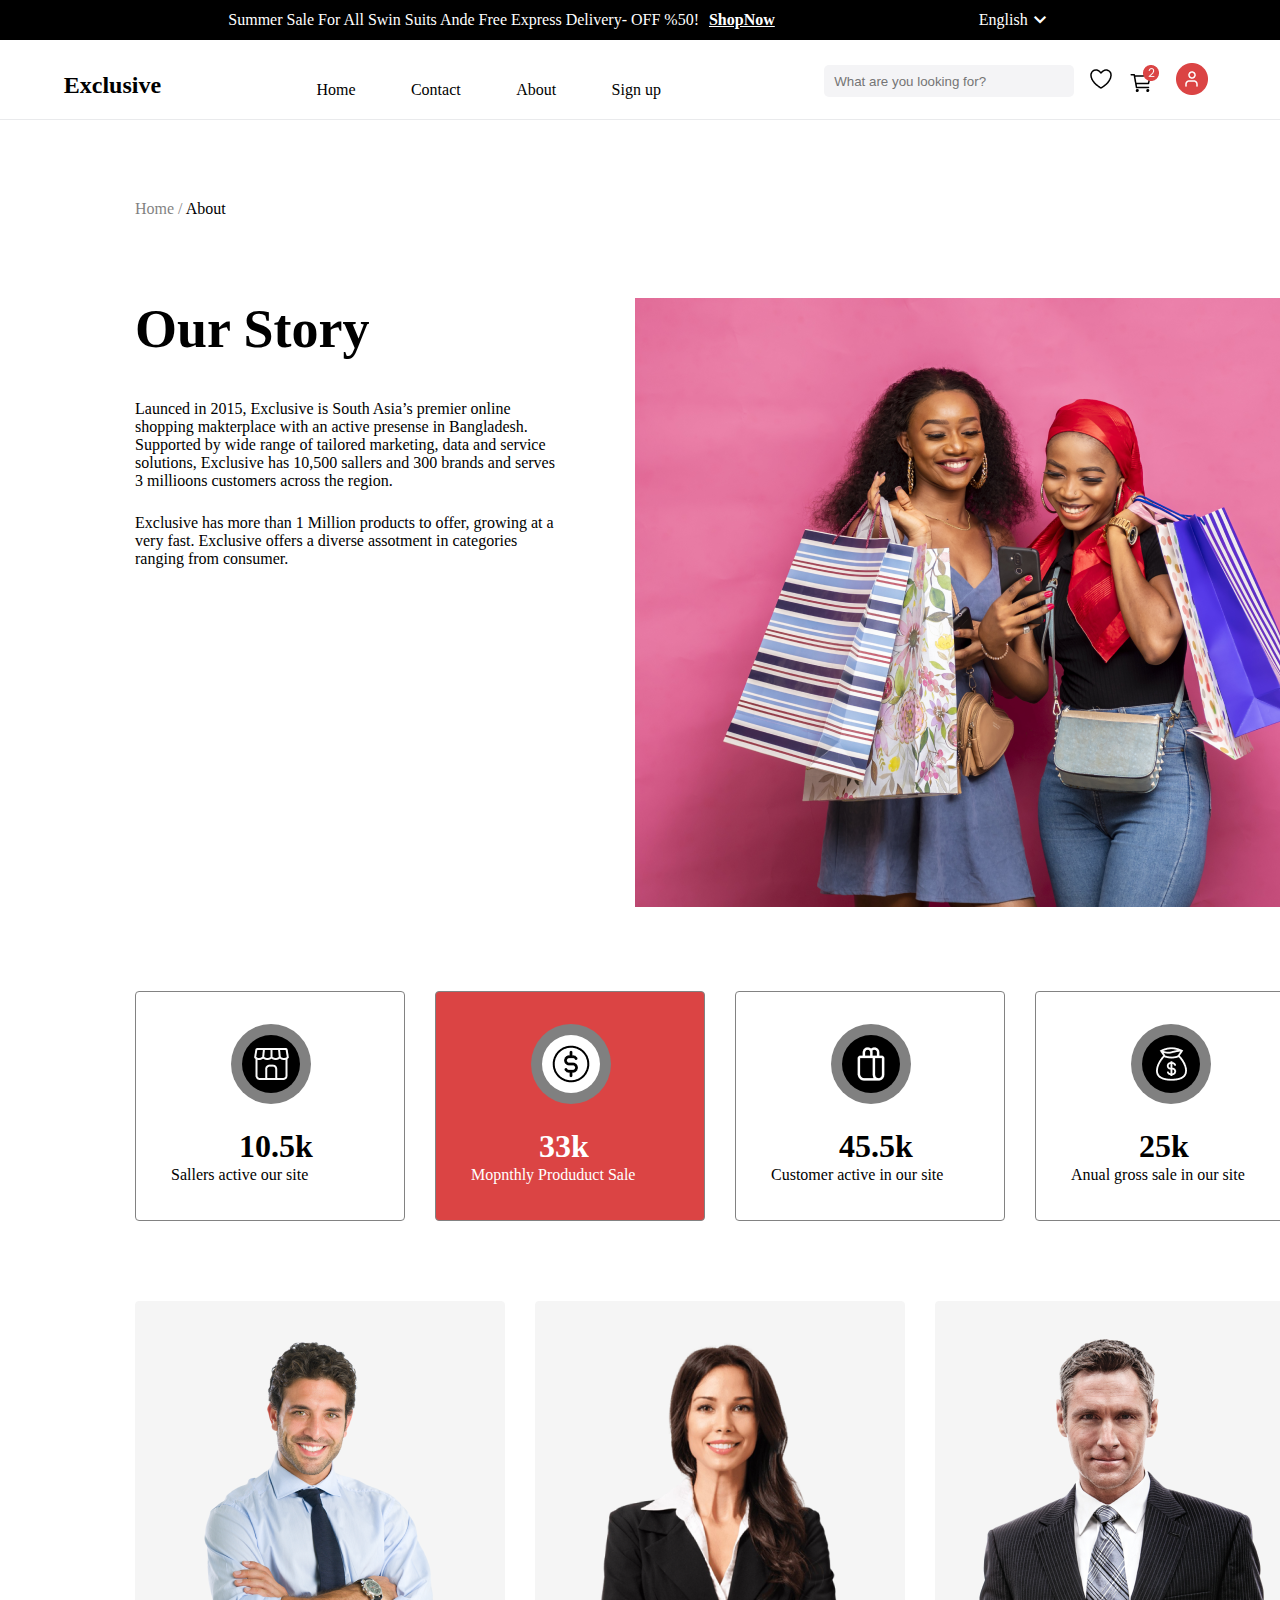
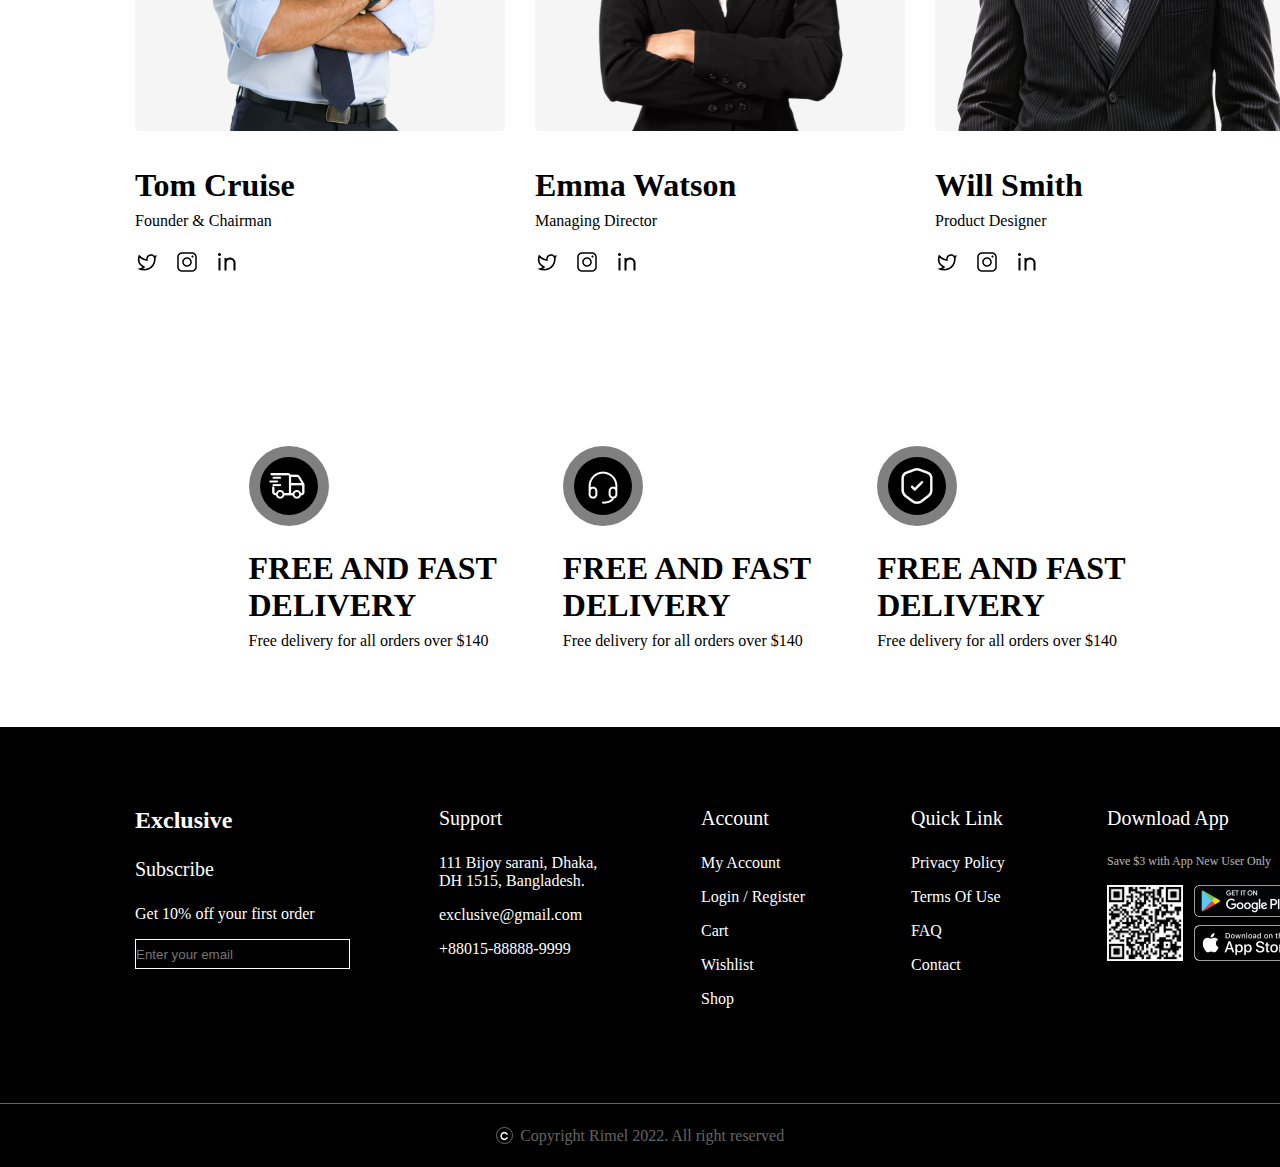
<file: about/about.html>
<!DOCTYPE html>
<html lang="en">
<head>
    <meta charset="UTF-8">
    <meta http-equiv="X-UA-Compatible" content="IE=edge">
    <meta name="viewport" content="width=device-width, initial-scale=1.0">
    <title>about</title>
    <link rel="stylesheet" href="/account dropdown/css/styles.css">
    <link rel="stylesheet" href="css/styles.css">
    <link rel="stylesheet" href="https://fonts.googleapis.com/css2?family=Material+Symbols+Outlined:opsz,wght,FILL,GRAD@48,400,0,0" />

</head>
<body>
    <header class="header">
        <div class="top-header">
            <p>Summer Sale For All Swin Suits Ande Free Express Delivery- OFF %50!<a href="" class="link-shop">ShopNow</a>
                <span class="language">English</span>
                <div class="top-header-icono"><span class="material-symbols-outlined ">expand_more</span></div>
            </p>
        </div>
        <nav class="nav">
            <h2 class="nav-title">Exclusive</h2>
            <ul class="nav-list">
                <li class="nav-list-item"><a href="/account dropdown/account:dropdown.html">Home</a></li>
                <li class="nav-list-item"><a href="/contact/contact.html">Contact</a></li>
                <li class="nav-list-item"><a href="/about/about.html">About</a></li>
                <li class="nav-list-item"><a href="sign_up/sign_up.html" target="_blank">Sign up</a></li>
            </ul>
            <div class="div-search">
                <form action="">
                    <input type="search" class="search" placeholder="What are you looking for?" >
                </form>
                <a href="/wihslist/wihslist.html" class="wihslist-cart"><img src="icons/header/Vector (13).png" alt="heart"></a>
                <a href="/cart/cart.html" class="wihslist-cart"><img src="icons/header/Cart1 with buy.png" alt="buy"></a>
                <div class="account_dropdown">
                    <a href="" class="wihslist-cart"><img src="icons/header/user.png" alt="user"></a>
                    <div class="account_dropdowndiv">
                        <div>
                            <img src="icons/header/user (1).png" alt="Account">
                            <p>Manage My Account</p>
                        </div>
                        <div>
                            <img src="icons/header/icon-mallbag.png" alt="Order">
                            <p>My Order</p>
                        </div>
                        <div>
                            <img src="icons/header/icon-cancel.png" alt="Cancellations">
                            <p>My Cancellations</p>
                        </div>
                        <div>
                            <img src="icons/header/Icon-Reviews.png" alt="Reviews">
                            <p>My Reviews</p>
                        </div>
                        <div>
                            <img src="icons/header/Icon-logout.png" alt="Logout">
                            <p>Logout</p>
                        </div>
                       
                    </div>
                </div>
            </div>
        </nav>
    </header>
    <main>
        <section>
            <p> 
                <a href="" class="cart-homelink">Home /</a>
                About
            </p>
        </section>
        <section class="ourstory">
           
            <div class="ourstory-text">
                <h1>Our Story</h1>
                <p>Launced in 2015, Exclusive is South Asia’s premier online shopping makterplace with an active presense in Bangladesh. Supported by wide range of tailored marketing, data and service solutions, Exclusive has 10,500 sallers and 300 brands and serves 3 millioons customers across the region. </p> 
                <p>Exclusive has more than 1 Million products to offer, growing at a very fast. Exclusive offers a diverse assotment in categories ranging  from consumer.</p>
            </div>
            <div class="ourstory-img">
                <img src="icons/ourstory/portrait-two-african-females-holding-shopping-bags-while-reacting-something-their-smartphone 1.png" alt="">
            </div>
        </section>
        <section class="numbers">
            <div class="numbers-card">
                <div class="numbers-card-circborder">
                    <div class="numbers-card-circ">
                        <img src="icons/numbers/icon_shop.png" alt="shop">
                    </div>
                </div>
                <h1>10.5k </h1>
                <p>Sallers active our site</p>
            </div>
            <div class="numbers-card numbers-cardred">
                <div class="numbers-card-circborder ">
                    <div class="numbers-card-circ numbers-card-circred">
                        <img src="icons/numbers/Icon-Sale.png" alt="Sale">
                    </div>
                </div>
                <h1>33k</h1>
                <p>Mopnthly Produduct Sale</p>
            </div>
            <div class="numbers-card ">
                <div class="numbers-card-circborder">
                    <div class="numbers-card-circ ">
                        <img src="icons/numbers/Icon-Shopping bag.png" alt="Shopping">
                    </div>
                </div>
                <h1>45.5k</h1>
                <p>Customer active in our site</p>
            </div>
            <div class="numbers-card">
                <div class="numbers-card-circborder">
                    <div class="numbers-card-circ">
                        <img src="icons/numbers/Icon-Moneybag.png" alt="Moneybag">
                    </div>
                </div>
                <h1>25k</h1>
                <p>Anual gross sale in our site</p>
            </div>
        </section>
        <section class="members">
            <div class="members-card">
                <img src="icons/members/Frame 874.png" alt="">
                <h1>Tom Cruise</h1>
                <p>Founder & Chairman</p>
                <div class="members-card-social">
                    <img src="icons/members/Icon-Twitter.png" alt="Twitter">
                    <img src="icons/members/icon-instagram.png" alt="instagram">
                    <img src="icons/members/Icon-Linkedin.png" alt="Linkedin">
                </div>
            </div>   
            <div class="members-card">
                <img src="icons/members/Frame 875.png" alt="">
                <h1>Emma Watson</h1>
                <p>Managing Director</p>
                <div class="members-card-social">
                    <img src="icons/members/Icon-Twitter.png" alt="Twitter">
                    <img src="icons/members/icon-instagram.png" alt="instagram">
                    <img src="icons/members/Icon-Linkedin.png" alt="Linkedin">
                </div>
            </div>        
            <div class="members-card">
                <img src="icons/members/Frame 876.png" alt="">
                <h1>Will Smith</h1>
                <p>Product Designer</p>
                <div class="members-card-social">
                    <img src="icons/members/Icon-Twitter.png" alt="Twitter">
                    <img src="icons/members/icon-instagram.png" alt="instagram">
                    <img src="icons/members/Icon-Linkedin.png" alt="Linkedin">
                </div>
            </div>        
        </section>
        <section class="delivery">
            <div class="delivery-card">
                <div class="delivery-carddiv">
                    <div class="delivery-carddiv-circ">
                        <div class="delivery-carddiv-circ-circblack">
                            <img src="icons/delivery/icon-delivery.png" alt="">
                        </div>
                    </div>
                    <h1>FREE AND FAST DELIVERY</h1>
                    <p>Free delivery for all orders over $140</p>
                </div>
                <div class="delivery-carddiv">
                    <div class="delivery-carddiv-circ">
                        <div class="delivery-carddiv-circ-circblack">
                            <img src="icons/delivery/Icon-Customer service.png" alt="">
                        </div>
                    </div>
                    <h1>FREE AND FAST DELIVERY</h1>
                    <p>Free delivery for all orders over $140</p>
                </div>
                <div class="delivery-carddiv">
                    <div class="delivery-carddiv-circ">
                        <div class="delivery-carddiv-circ-circblack">
                            <img src="icons/delivery/Vector-1.png" alt="">
                            <img src="icons/delivery/Vector.png" alt="">

                        </div>
                    </div>
                    <h1>FREE AND FAST DELIVERY</h1>
                    <p>Free delivery for all orders over $140</p>
                </div>
                
            </div>

        </section>
    </main>
    <footer>
        <div class="topdiv">
            <div class="topdiv-exclusive">
                <h1>Exclusive</h1>
                <h2>Subscribe</h2>
                <p>Get 10% off your first order</p>
                <form action="">
                    <input type="email" placeholder="Enter your email">
                </form>
            </div>
            <div class="topdiv-support">
                <h2>Support</h2>
                <p>111 Bijoy sarani, Dhaka,  DH 1515, Bangladesh.</p>
                <p>exclusive@gmail.com</p>
                <p>+88015-88888-9999</p>
            </div>
            <div class="topdiv-account">
                <h2>Account</h2>
                <p>My Account</p>
                <p>Login / Register</p>
                <p>Cart</p>
                <p>Wishlist</p>
                <p>Shop</p>
            </div>
            <div class="topdiv-quicklink">
                <h2>Quick Link</h2>
                <p>Privacy Policy</p>
                <p>Terms Of Use</p>
                <p>FAQ</p>
                <p>Contact</p>
            </div>
            <div class="topdiv-download">
                <h2>Download App</h2>
                <p>Save $3 with App New User Only</p>
                <div class="topdiv-download-app">

                </div>
                <div class="topdiv-download-social">
                    <img src="icons/footer/Qrcode 1.png" class="topdiv-download-social-qr" alt="QR">
                    <img src="icons/footer/png-transparent-google-play-store-logo-google-play-app-store-android-wallets-text-label-logo.png" class="topdiv-download-social-playstore" alt="play-store">
                    <img src="icons/footer/download-appstore.png" class="topdiv-download-social-appstore" alt="appstore">

                </div>
            </div>
        </div>
        <div class="bottondiv">
            <div>
                <img src="icons/footer/Vector (11).png" alt="">
            </div>
            <p>Copyright Rimel 2022. All right reserved</p>
        </div>

    </footer>
</body>
</html>
</file>
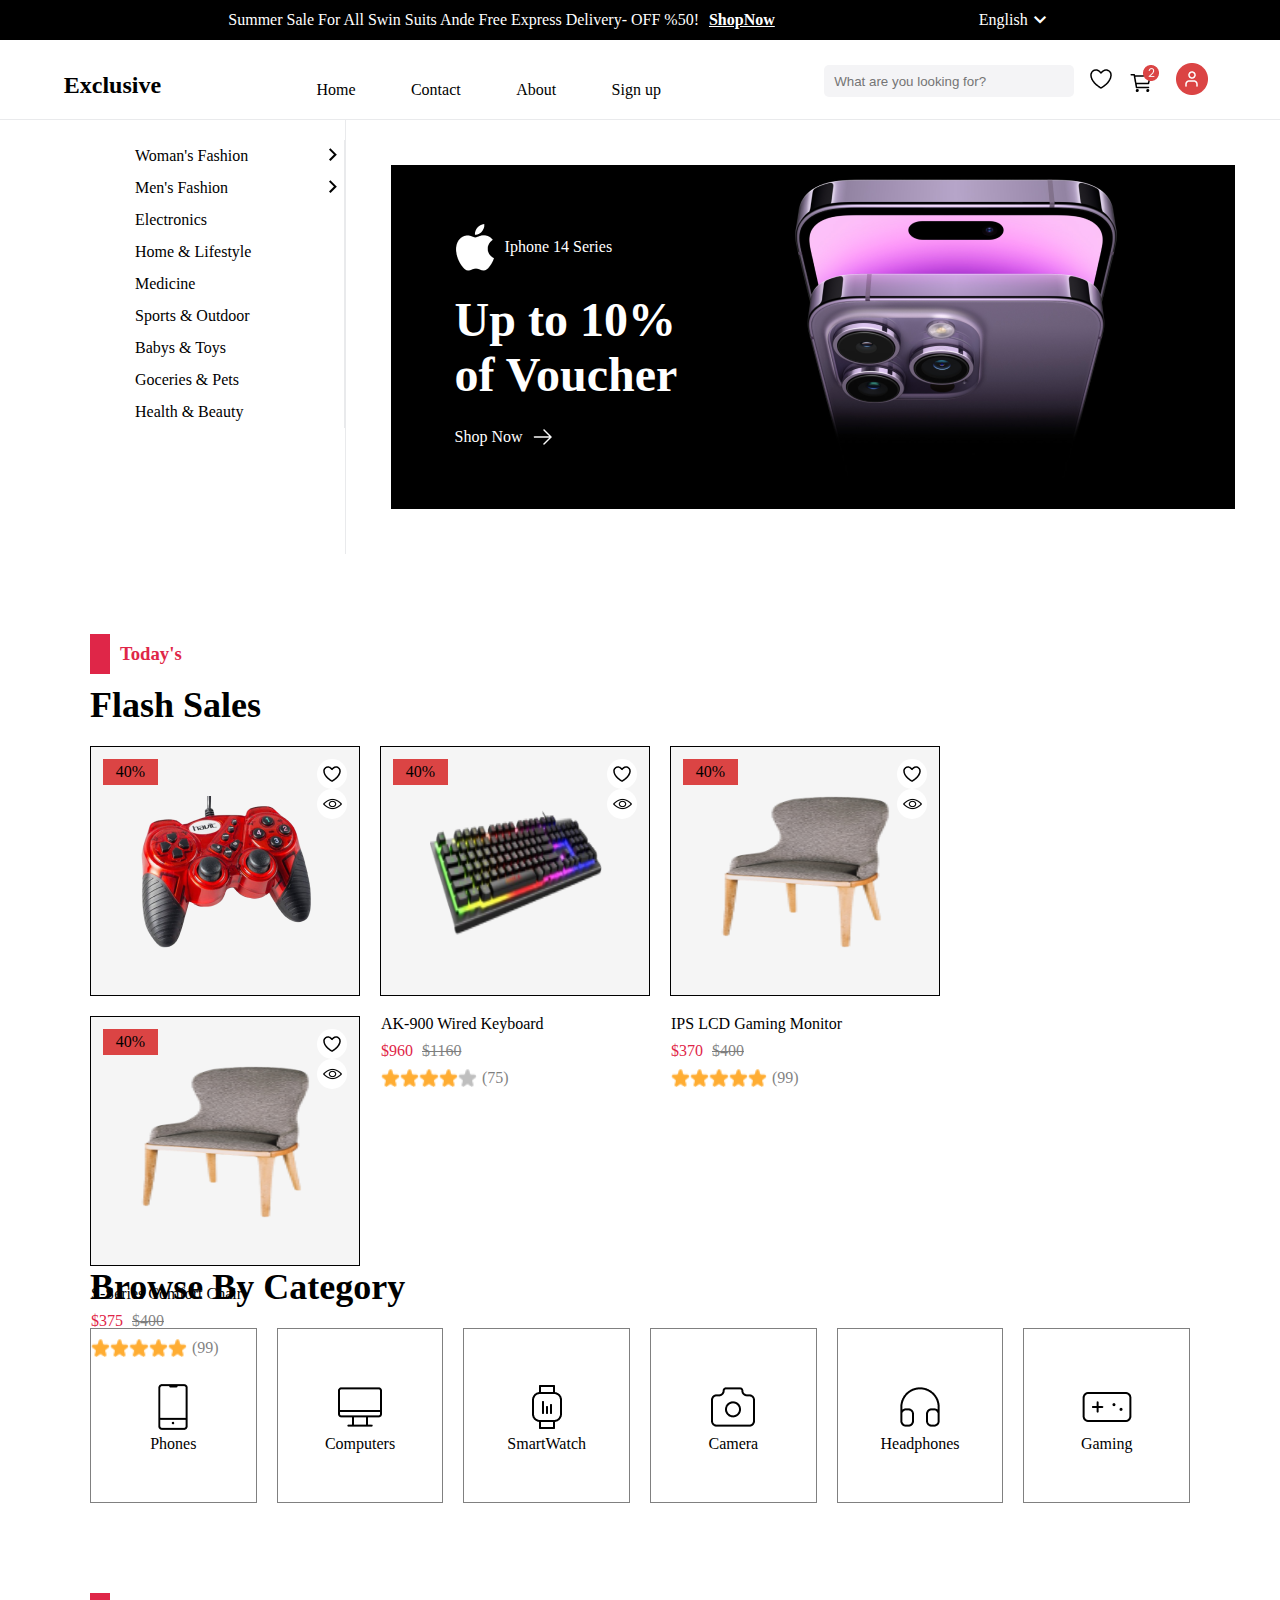
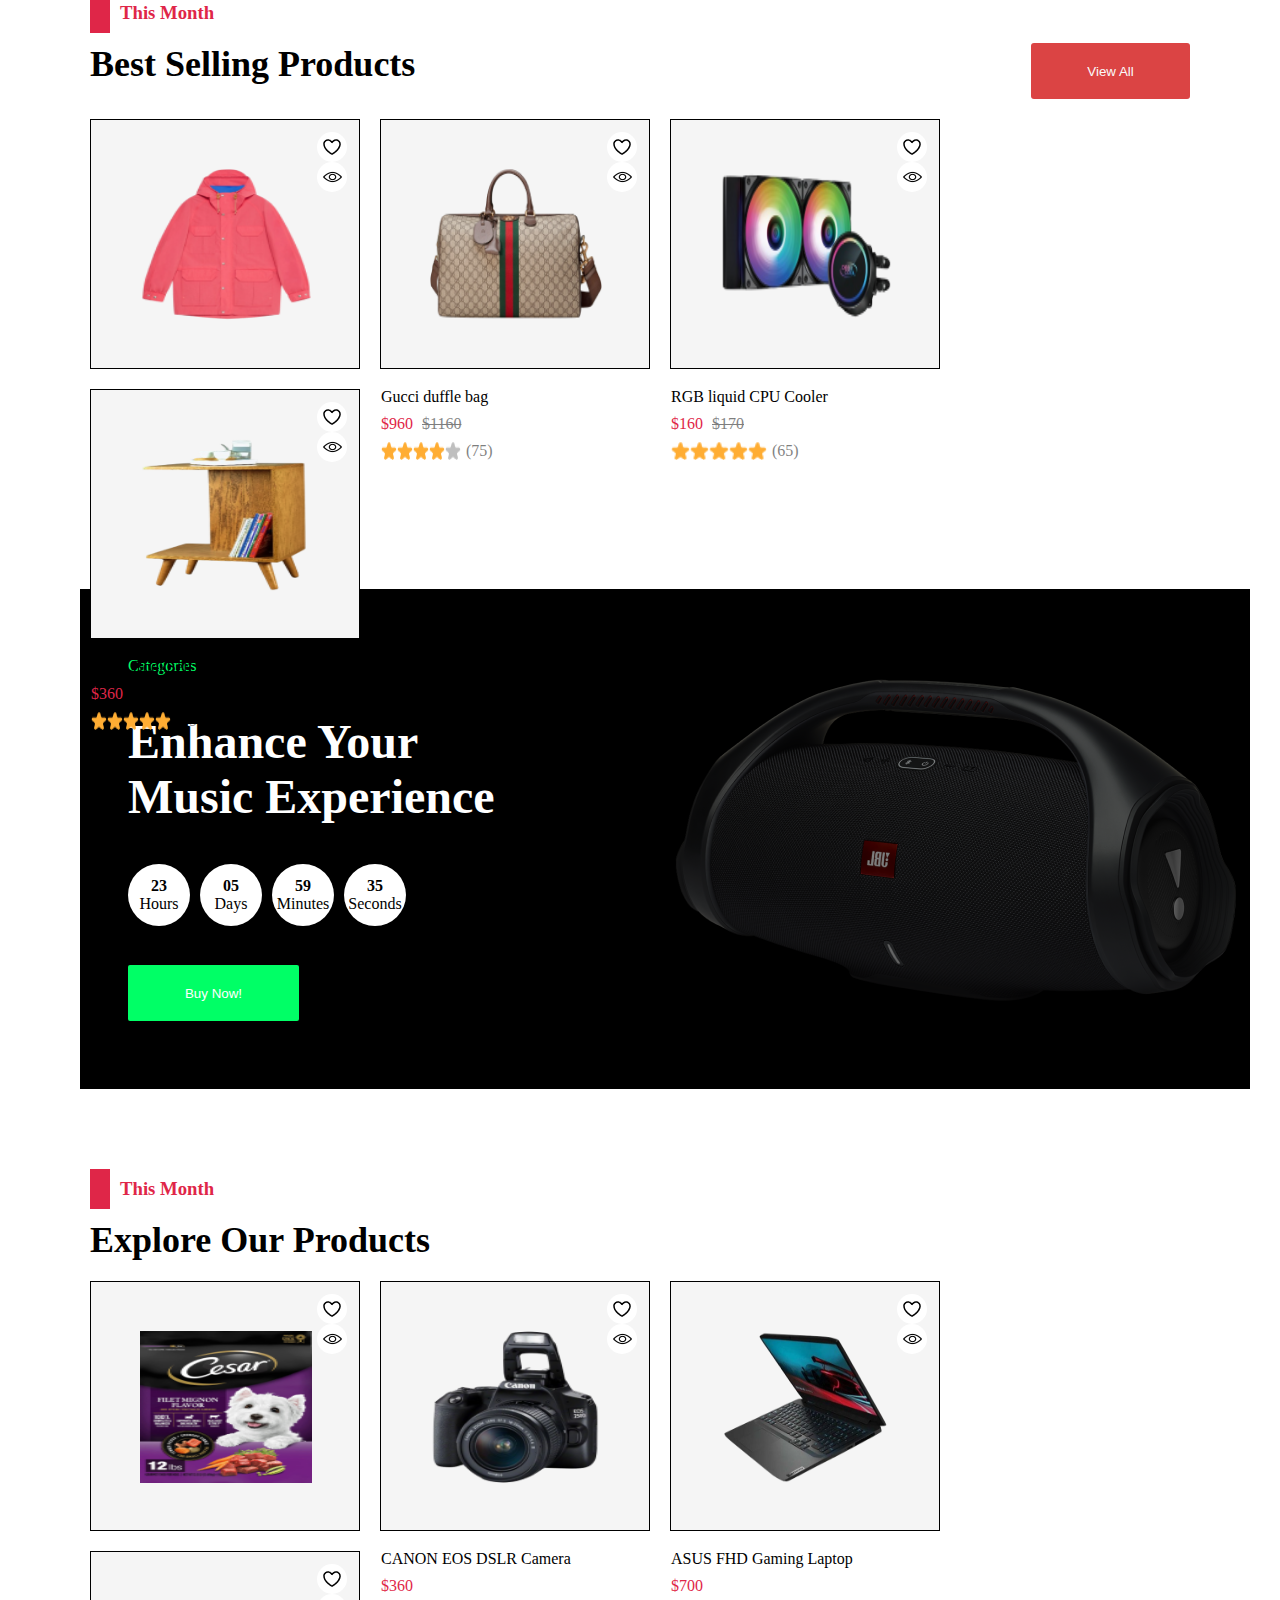
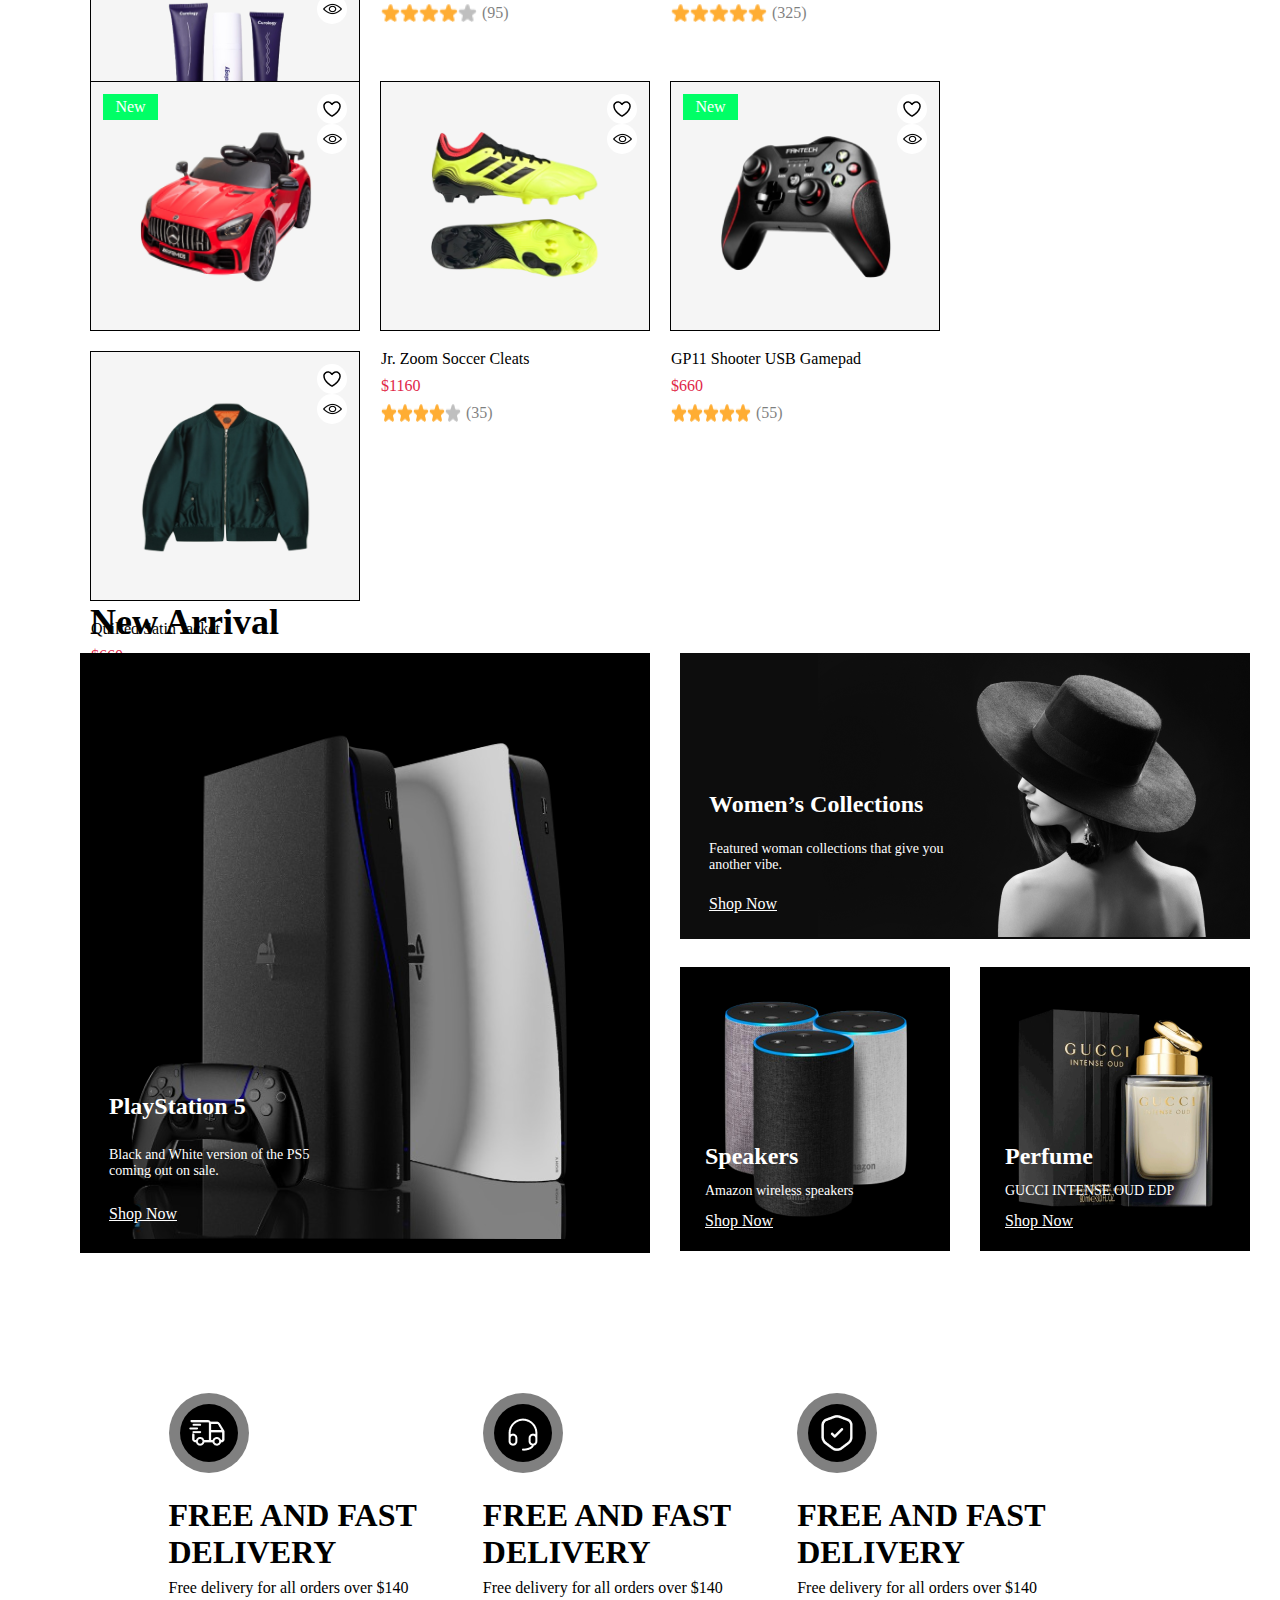
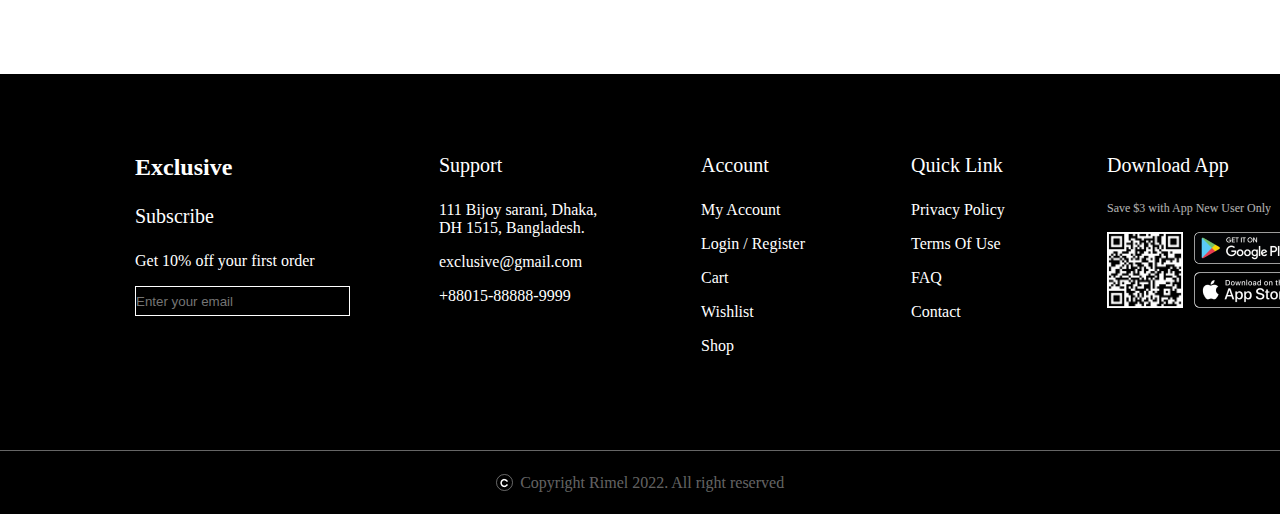
<file: account dropdown/account:dropdown.html>
<!DOCTYPE html>
<html lang="en">
<head>
    <meta charset="UTF-8">
    <meta http-equiv="X-UA-Compatible" content="IE=edge">
    <meta name="viewport" content="width=device-width, initial-scale=1.0">
    <link rel="stylesheet" href="css/styles.css">
    <link rel="stylesheet" href="https://fonts.googleapis.com/css2?family=Material+Symbols+Outlined:opsz,wght,FILL,GRAD@48,400,0,0" />
    <title>E Commerce</title>
</head>
<body>
    <header class="header">
        <div class="top-header">
            <p>Summer Sale For All Swin Suits Ande Free Express Delivery- OFF %50!<a href="" class="link-shop">ShopNow</a>
                <span class="language">English</span>
                <div class="top-header-icono"><span class="material-symbols-outlined ">expand_more</span></div>
            </p>
        </div>
        <nav class="nav">
            <h2 class="nav-title">Exclusive</h2>
            <ul class="nav-list">
                <li class="nav-list-item"><a href="/account dropdown/account:dropdown.html">Home</a></li>
                <li class="nav-list-item"><a href="/contact/contact.html">Contact</a></li>
                <li class="nav-list-item"><a href="/about/about.html">About</a></li>
                <li class="nav-list-item"><a href="/sign_up/sign_up.html" target="_blank">Sign up</a></li>
            </ul>
            <div class="div-search">
                <form action="">
                    <input type="search" class="search" placeholder="What are you looking for?" >
                </form>
                <a href="/wihslist/wihslist.html" class="wihslist-cart"><img src="icons/header/Vector (13).png" alt="heart"></a>
                <a href="/cart/cart.html" class="wihslist-cart"><img src="icons/header/Cart1 with buy.png" alt="buy"></a>
                <div class="account_dropdown">
                    <a href="" class="wihslist-cart"><img src="icons/header/user.png" alt="user"></a>
                    <div class="account_dropdowndiv">
                        <div>
                            <img src="icons/header/user (1).png" alt="Account">
                            <p>Manage My Account</p>
                        </div>
                        <div>
                            <img src="icons/header/icon-mallbag.png" alt="Order">
                            <p>My Order</p>
                        </div>
                        <div>
                            <img src="icons/header/icon-cancel.png" alt="Cancellations">
                            <p>My Cancellations</p>
                        </div>
                        <div>
                            <img src="icons/header/Icon-Reviews.png" alt="Reviews">
                            <p>My Reviews</p>
                        </div>
                        <div>
                            <img src="icons/header/Icon-logout.png" alt="Logout">
                            <p>Logout</p>
                        </div>
                       
                    </div>
                </div>
            </div>
        </nav>
    </header>
    <main>
        <section class="products">
            <div class="products-list">
                <ul>
                    <li class="products-list-item">
                        <a href="">Woman's Fashion</a> 
                        <div><img src="icons/today/Vector (1).png" alt="vector"></div>
                    </li>
                    <li class="products-list-item">
                        <a href="">Men's Fashion</a> 
                        <div><img src="icons/today/Vector (1).png" alt="vector"></div>
                    </li>
                    <li class="products-list-item"><a href="">Electronics</a></li>
                    <li class="products-list-item"><a href="">Home & Lifestyle</a></li>
                    <li class="products-list-item"><a href="">Medicine</a></li>
                    <li class="products-list-item"><a href="">Sports & Outdoor</a></li>
                    <li class="products-list-item"><a href="">Babys & Toys</a></li>
                    <li class="products-list-item"><a href="">Goceries & Pets</a></li>
                    <li class="products-list-item"><a href="">Health & Beauty</a></li> 
                </ul>
            </div>
            <div class="iphone-14">
                <div class="iphone-14-description">
                    <div class="iphone-14-description-title">
                        <img src="icons/today/1200px-Apple_gray_logo 1.png" alt="">
                        <p>Iphone 14 Series</p>
                    </div>
                    <h1>Up to 10% of Voucher</h1>
                    <div class="shopNow">
                        <a href="">Shop Now</a>
                        <img src="icons/today/Vector (2).png" alt="">
                    </div>
                </div>
                <div class="iphone-14-img">
                    <img src="icons/today/hero_endframe__cvklg0xk3w6e_large 2.png" alt="">
                </div>
            </div>
        </section>
        <section class="today">
            <div class="today-title">
                <div class="redcard"></div>
                <h3>Today's</h3>
            </div>
            <div class="flashsales">
                <h1><strong>Flash Sales</strong> </h1>
            </div>
            <div class="cards">
                <div class="card">
                    <div class="discount">
                        <p>40%</p>
                    </div>
                    <img src="icons/today/g92-2-500x500 1.png" class="today-card-product" alt="joystick">
                    <div class="elipse_1">
                        <img src="icons/today/Vector (3).png" alt="heart">
                    </div>
                    <div class="elipse_2">
                        <img src="icons/today/ver.png" alt="eyes">
                    </div>
                    <div class="descriptionCard">
                        <p>HAVIT HV-G92 Gamepad</p>                    
                        <p class="today-card-product-price">$120 <span class="today-card-product-nodiscount">$160</span></p> 
                        <div class="assessment">
                            <img src="icons/today/Vector (6).png" alt="star">
                            <img src="icons/today/Vector (6).png" alt="star">
                            <img src="icons/today/Vector (6).png" alt="star">
                            <img src="icons/today/Vector (6).png" alt="star">
                            <img src="icons/today/Vector (6).png" alt="star">
                            <p>(88)</p>
                        </div>            
                    </div>  
                </div>            
                <div class="card">
                    <div class="discount">
                        <p>40%</p>
                    </div>
                    <img src="icons/today/ak-900-01-500x500 1 (1).png" class="today-card-product" alt="joystick">
                    <div class="elipse_1">
                        <img src="icons/today/Vector (3).png" alt="heart">
                    </div>
                    <div class="elipse_2">
                        <img src="icons/today/ver.png" alt="eyes">
                    </div>
                    <div class="descriptionCard">
                        <p>AK-900 Wired Keyboard</p>                    
                        <p class="today-card-product-price">$960 <span class="today-card-product-nodiscount">$1160</span></p> 
                        <div class="assessment">
                            <img src="icons/today/Vector (6).png" alt="star">
                            <img src="icons/today/Vector (6).png" alt="star">
                            <img src="icons/today/Vector (6).png" alt="star">
                            <img src="icons/today/Vector (6).png" alt="star">
                            <img src="icons/today/Vector (7).png" alt="star">
                            <p>(75)</p>
                        </div>            
                    </div>       
                </div>
                <div class="card">
                    <div class="discount">
                        <p>40%</p>
                    </div>
                    <img src="icons/today/sam-moghadam-khamseh-kvmdsTrGOBM-unsplash 1 (1).png" class="today-card-product" alt="joystick">
                    <div class="elipse_1">
                        <img src="icons/today/Vector (3).png" alt="heart">
                    </div>
                    <div class="elipse_2">
                        <img src="icons/today/ver.png" alt="eyes">
                    </div>
                    <div class="descriptionCard">
                        <p>IPS LCD Gaming Monitor</p>                    
                        <p class="today-card-product-price">$370 <span class="today-card-product-nodiscount">$400</span></p> 
                        <div class="assessment">
                            <img src="icons/today/Vector (6).png" alt="star">
                            <img src="icons/today/Vector (6).png" alt="star">
                            <img src="icons/today/Vector (6).png" alt="star">
                            <img src="icons/today/Vector (6).png" alt="star">
                            <img src="icons/today/Vector (6).png" alt="star">
                            <p>(99)</p>
                        </div>            
                    </div> 
                </div>
                <div class="card">
                    <div class="discount">
                        <p>40%</p>
                    </div>
                    <img src="icons/today/sam-moghadam-khamseh-kvmdsTrGOBM-unsplash 1 (1).png" class="today-card-product" alt="joystick">
                    <div class="elipse_1">
                        <img src="icons/today/Vector (3).png" alt="heart">
                    </div>
                    <div class="elipse_2">
                        <img src="icons/today/ver.png" alt="eyes">
                    </div>
                    <div class="descriptionCard">
                        <p>S-Series Comfort Chair </p>                    
                        <p class="today-card-product-price">$375 <span class="today-card-product-nodiscount">$400</span></p> 
                        <div class="assessment">
                            <img src="icons/today/Vector (6).png" alt="star">
                            <img src="icons/today/Vector (6).png" alt="star">
                            <img src="icons/today/Vector (6).png" alt="star">
                            <img src="icons/today/Vector (6).png" alt="star">
                            <img src="icons/today/Vector (6).png" alt="star">
                            <p>(99)</p>
                        </div>            
                    </div> 
                </div>
            </div>
        </section>
        <section class="categories">
            <div class="categories-title">
                <div class="redcard"></div>
                <h3>Categories</h3>
            </div>
            <div class="flashsales">
                <h1><strong>Browse By Category</strong> </h1>
            </div>
            <div class="categories-cards">
                <div class="categories-card">
                    <img src="icons/categories/Category-CellPhone.png" alt="phone">
                    <p>Phones</p>
                </div>
                <div class="categories-card">
                    <img src="icons/categories/Category-Computer.png" alt="Computer">
                    <p>Computers</p>
                </div>
                <div class="categories-card">
                    <img src="icons/categories/Category-SmartWatch.png" alt="SmartWatch">
                    <p>SmartWatch</p>
                </div>
                <div class="categories-card">
                    <img src="icons/categories/Category-Camera.png" alt="Camera">
                    <p>Camera</p>
                </div>
                <div class="categories-card">
                    <img src="icons/categories/Category-Headphone.png" alt="Headphone">
                    <p>Headphones</p>
                </div>
                <div class="categories-card">
                    <img src="icons/categories/Category-Gamepad.png" alt="Gamepad">
                    <p>Gaming</p>
                </div>
                
            </div>
        </section>
        <section class="month">
            <div class="month-title">
                <div class="redcard"></div>
                <h3>This Month</h3>
            </div>
            <div class="flashsales month-flashsales">
                <h1><strong>Best Selling Products</strong> </h1>
                <button>View All</button>            
            </div>
            <div class="cards">
                <div class="card">
                    <img src="icons/month/672462_ZAH9D_5626_002_100_0000_Light-The-North-Face-x-Gucci-coat 1.png" class="today-card-product" alt="joystick">
                    <div class="elipse_1">
                        <img src="icons/today/Vector (3).png" alt="heart">
                    </div>
                    <div class="elipse_2">
                        <img src="icons/today/ver.png" alt="eyes">
                    </div>
                    <div class="descriptionCard">
                        <p>The north coat</p>                    
                        <p class="today-card-product-price">$260 <span class="today-card-product-nodiscount">$360</span></p> 
                        <div class="assessment">
                            <img src="icons/today/Vector (6).png" alt="star">
                            <img src="icons/today/Vector (6).png" alt="star">
                            <img src="icons/today/Vector (6).png" alt="star">
                            <img src="icons/today/Vector (6).png" alt="star">
                            <img src="icons/today/Vector (6).png" alt="star">
                            <p>(65)</p>
                        </div>            
                    </div>  
                </div>            
                <div class="card">
                    <img src="icons/month/547953_9C2ST_8746_001_082_0000_Light-Gucci-Savoy-medium-duffle-bag 1.png" class="today-card-product" alt="joystick">
                    <div class="elipse_1">
                        <img src="icons/today/Vector (3).png" alt="heart">
                    </div>
                    <div class="elipse_2">
                        <img src="icons/today/ver.png" alt="eyes">
                    </div>
                    <div class="descriptionCard">
                        <p>Gucci duffle bag</p>                    
                        <p class="today-card-product-price">$960 <span class="today-card-product-nodiscount">$1160</span></p> 
                        <div class="assessment">
                            <img src="icons/today/Vector (6).png" alt="star">
                            <img src="icons/today/Vector (6).png" alt="star">
                            <img src="icons/today/Vector (6).png" alt="star">
                            <img src="icons/today/Vector (6).png" alt="star">
                            <img src="icons/today/Vector (7).png" alt="star">
                            <p>(75)</p>
                        </div>            
                    </div>       
                </div>
                <div class="card">
                    <img src="icons/month/gammaxx-l240-argb-1-500x500 1.png" class="today-card-product" alt="joystick">
                    <div class="elipse_1">
                        <img src="icons/today/Vector (3).png" alt="heart">
                    </div>
                    <div class="elipse_2">
                        <img src="icons/today/ver.png" alt="eyes">
                    </div>
                    <div class="descriptionCard">
                        <p>RGB liquid CPU Cooler</p>                    
                        <p class="today-card-product-price">$160 <span class="today-card-product-nodiscount">$170</span></p> 
                        <div class="assessment">
                            <img src="icons/today/Vector (6).png" alt="star">
                            <img src="icons/today/Vector (6).png" alt="star">
                            <img src="icons/today/Vector (6).png" alt="star">
                            <img src="icons/today/Vector (6).png" alt="star">
                            <img src="icons/today/Vector (6).png" alt="star">
                            <p>(65)</p>
                        </div>            
                    </div> 
                </div>
                <div class="card">
                   
                    <img src="icons/month/sam-moghadam-khamseh-L_7MQsHl_aU-unsplash 1.png" class="today-card-product" alt="joystick">
                    <div class="elipse_1">
                        <img src="icons/today/Vector (3).png" alt="heart">
                    </div>
                    <div class="elipse_2">
                        <img src="icons/today/ver.png" alt="eyes">
                    </div>
                    <div class="descriptionCard">
                        <p>Small BookSelf </p>                    
                        <p class="today-card-product-price">$360</p> 
                        <div class="assessment">
                            <img src="icons/today/Vector (6).png" alt="star">
                            <img src="icons/today/Vector (6).png" alt="star">
                            <img src="icons/today/Vector (6).png" alt="star">
                            <img src="icons/today/Vector (6).png" alt="star">
                            <img src="icons/today/Vector (6).png" alt="star">
                            <p>(99)</p>
                        </div>            
                    </div> 
                </div>
            </div>
        </section>
        <section class="categoriescard">
            <div class="categoriescard-description">
                <p>Categories</p>
                <h1>Enhance Your Music Experience</h1>
                <div class="timediv">
                    <div>
                        <p class="timediv-number">23</p>
                        <p>Hours</p>
                    </div>
                    <div>
                        <p class="timediv-number">05</p>
                        <p>Days</p>
                    </div>
                    <div>
                        <p class="timediv-number">59</p>
                        <p>Minutes</p>
                    </div>
                    <div>
                        <p class="timediv-number">35</p>
                        <p>Seconds</p>
                    </div>
                    
                </div>
                <button>Buy Now!</button>
            </div>
            <div class="categoriescard-img">
                <img src="icons/caterories-img/JBL_BOOMBOX_2_HERO_020_x1 (1) 1.png" alt="">
            </div>
        </section>
        <section class="ourproducts">
            <div class="ourproducts-title">
                <div class="redcard"></div>
                <h3>This Month</h3>
            </div>
            <div class="flashsales">
                <h1><strong>Explore Our Products</strong> </h1>
            </div>
            <div class="cards">
                <div class="card">
                    <img src="icons/our products/71RdoeXxtrL 1.png" class="today-card-product" alt="joystick">
                    <div class="elipse_1">
                        <img src="icons/today/Vector (3).png" alt="heart">
                    </div>
                    <div class="elipse_2">
                        <img src="icons/today/ver.png" alt="eyes">
                    </div>

                    <div class="descriptionCard">
                        <p>Breed Dry Dog Food</p>                    
                        <p class="today-card-product-price">$100</p> 
                        <div class="assessment">
                            <img src="icons/today/Vector (6).png" alt="star">
                            <img src="icons/today/Vector (6).png" alt="star">
                            <img src="icons/today/Vector (6).png" alt="star">
                            <img src="icons/today/Vector (7).png" alt="star">
                            <img src="icons/today/Vector (7).png" alt="star">
                            <p>(35)</p>
                        </div>            
                    </div>  
                </div>         
                <div class="card">
                    <img src="icons/our products/eos-250d-03-500x500 1.png" class="today-card-product" alt="joystick">
                    <div class="elipse_1">
                        <img src="icons/today/Vector (3).png" alt="heart">
                    </div>
                    <div class="elipse_2">
                        <img src="icons/today/ver.png" alt="eyes">
                    </div>
                    <div class="descriptionCard">
                        <p>CANON EOS DSLR Camera</p>                    
                        <p class="today-card-product-price">$360</p> 
                        <div class="assessment">
                            <img src="icons/today/Vector (6).png" alt="star">
                            <img src="icons/today/Vector (6).png" alt="star">
                            <img src="icons/today/Vector (6).png" alt="star">
                            <img src="icons/today/Vector (6).png" alt="star">
                            <img src="icons/today/Vector (7).png" alt="star">
                            <p>(95)</p>
                        </div>            
                    </div>       
                </div>
                <div class="card">
                    <img src="icons/our products/ideapad-gaming-3i-01-500x500 1 (1).png" class="today-card-product" alt="joystick">
                    <div class="elipse_1">
                        <img src="icons/today/Vector (3).png" alt="heart">
                    </div>
                    <div class="elipse_2">
                        <img src="icons/today/ver.png" alt="eyes">
                    </div>
                    <div class="descriptionCard">
                        <p>ASUS FHD Gaming Laptop</p>                    
                        <p class="today-card-product-price">$700</p> 
                        <div class="assessment">
                            <img src="icons/today/Vector (6).png" alt="star">
                            <img src="icons/today/Vector (6).png" alt="star">
                            <img src="icons/today/Vector (6).png" alt="star">
                            <img src="icons/today/Vector (6).png" alt="star">
                            <img src="icons/today/Vector (6).png" alt="star">
                            <p>(325)</p>
                        </div>            
                    </div> 
                </div>
                <div class="card">                
                    <img src="icons/our products/curology-j7pKVQrTUsM-unsplash 1.png" class="today-card-product" alt="joystick">
                    <div class="elipse_1">
                        <img src="icons/today/Vector (3).png" alt="heart">
                    </div>
                    <div class="elipse_2">
                        <img src="icons/today/ver.png" alt="eyes">
                    </div>
                    <div class="descriptionCard">
                        <p>Curology Product Set</p>                    
                        <p class="today-card-product-price">$500</p> 
                        <div class="assessment">
                            <img src="icons/today/Vector (6).png" alt="star">
                            <img src="icons/today/Vector (6).png" alt="star">
                            <img src="icons/today/Vector (6).png" alt="star">
                            <img src="icons/today/Vector (6).png" alt="star">
                            <img src="icons/today/Vector (7).png" alt="star">
                            <p>(145)</p>
                        </div>            
                    </div> 
                </div>
            </div>
            <div class="cards">
            <div class="cards">
                <div class="card">
                    <div class="new">
                        <p>New</p>
                    </div>
                        <img src="icons/our products/New-Mercedes-Benz-Gtr-Licensed-Ride-on-Car-Kids-Electric-Toy-Car 1.png" class="today-card-product" alt="joystick">
                        <div class="elipse_1">
                            <img src="icons/today/Vector (3).png" alt="heart">
                        </div>
                        <div class="elipse_2">
                            <img src="icons/today/ver.png" alt="eyes">
                        </div>
                        <div class="descriptionCard">
                            <p>Kids Electric Car</p>                    
                            <p class="today-card-product-price">$960</p> 
                            <div class="assessment">
                                <img src="icons/today/Vector (6).png" alt="star">
                                <img src="icons/today/Vector (6).png" alt="star">
                                <img src="icons/today/Vector (6).png" alt="star">
                                <img src="icons/today/Vector (6).png" alt="star">
                                <img src="icons/today/Vector (6).png" alt="star">
                                <p>(65)</p>
                            </div>            
                        </div>  
                </div>            
                <div class="card">
                        <img src="icons/our products/Copa_Sense 1.png" class="today-card-product" alt="joystick">
                        <div class="elipse_1">
                            <img src="icons/today/Vector (3).png" alt="heart">
                        </div>
                        <div class="elipse_2">
                            <img src="icons/today/ver.png" alt="eyes">
                        </div>
                        <div class="descriptionCard">
                            <p>Jr. Zoom Soccer Cleats</p>                    
                            <p class="today-card-product-price">$1160</p> 
                            <div class="assessment">
                                <img src="icons/today/Vector (6).png" alt="star">
                                <img src="icons/today/Vector (6).png" alt="star">
                                <img src="icons/today/Vector (6).png" alt="star">
                                <img src="icons/today/Vector (6).png" alt="star">
                                <img src="icons/today/Vector (7).png" alt="star">
                                <p>(35)</p>
                            </div>            
                        </div>       
                </div>
                <div class="card">
                    <div class="new">
                        <p>New</p>
                    </div>
                    <img src="icons/our products/GP11_PRD3 1.png" class="today-card-product" alt="joystick">
                    <div class="elipse_1">
                        <img src="icons/today/Vector (3).png" alt="heart">
                    </div>
                    <div class="elipse_2">
                        <img src="icons/today/ver.png" alt="eyes">
                    </div>
                    <div class="descriptionCard">
                        <p>GP11 Shooter USB Gamepad</p>                    
                        <p class="today-card-product-price">$660</p> 
                        <div class="assessment">
                            <img src="icons/today/Vector (6).png" alt="star">
                            <img src="icons/today/Vector (6).png" alt="star">
                            <img src="icons/today/Vector (6).png" alt="star">
                            <img src="icons/today/Vector (6).png" alt="star">
                            <img src="icons/today/Vector (6).png" alt="star">
                            <p>(55)</p>
                        </div>            
                    </div> 
                </div>
                <div class="card">
                       
                        <img src="icons/our products/698717_Z8A1X_3475_001_100_0000_Light-Reversible-quilted-satin-jacket 1.png" class="today-card-product" alt="joystick">
                        <div class="elipse_1">
                            <img src="icons/today/Vector (3).png" alt="heart">
                        </div>
                        <div class="elipse_2">
                            <img src="icons/today/ver.png" alt="eyes">
                        </div>
                        <div class="descriptionCard">
                            <p>Quilted Satin Jacket</p>                    
                            <p class="today-card-product-price">$660</p> 
                            <div class="assessment">
                                <img src="icons/today/Vector (6).png" alt="star">
                                <img src="icons/today/Vector (6).png" alt="star">
                                <img src="icons/today/Vector (6).png" alt="star">
                                <img src="icons/today/Vector (6).png" alt="star">
                                <img src="icons/today/Vector (6).png" alt="star">
                                <p>(55)</p>
                            </div>            
                        </div> 
                </div>
            </div>
        </section>
        <section class="featured">
            <div class="featured-title">
                <div class="redcard"></div>
                <h3>Featured</h3>
            </div>
            <div class="flashsales">
                <h1><strong>New Arrival</strong> </h1>
            </div>
            <div class="featured-div">
                <div class="featured-div-left">
                    <img src="icons/featured/ps5-slim-goedkope-playstation_large 1 (1).png" alt="ps5">
                    <div class="featured-div-left-description">
                        <h1>PlayStation 5</h1>
                        <p>Black and White version of the PS5 coming out on sale.</p>
                        <a href="">Shop Now</a>
                    </div>

                </div>
                <div class="featured-div-right">
                    <div class="featured-div-right-women">
                        <div class="featured-div-right-women-description">
                            <h1>Women’s Collections</h1>
                            <p>Featured woman collections that give you another vibe.</p>
                            <a href="">Shop Now</a>       
                        </div>
                        <img src="icons/featured/attractive-woman-wearing-hat-posing-black-background 1.png" alt="women">                 
                    </div>
                    <div class="featured-div-right-down">
                        <div class="featured-div-right-speakers">
                            <img src="icons/featured/69-694768_amazon-echo-png-clipart-transparent-amazon-echo-png 1.png" alt="speakers">
                            <div class="featured-div-right-down-description">
                                <h1>Speakers</h1>
                                <p>Amazon wireless speakers</p>
                                <a href="">Shop Now</a> 
                            </div>
                        </div>
                        <div class="featured-div-right-perfume">
                            <img src="icons/featured/652e82cd70aa6522dd785109a455904c.png" alt="perfume">
                            <div class="featured-div-right-down-description">
                                <h1>Perfume</h1>
                                <p>GUCCI INTENSE OUD EDP</p>
                                <a href="">Shop Now</a> 
                            </div>
                        </div>
                    </div>
                </div>
            </div>
        </section>
        <section class="delivery">
            <div class="delivery-card">
                <div class="delivery-carddiv">
                    <div class="delivery-carddiv-circ">
                        <div class="delivery-carddiv-circ-circblack">
                            <img src="icons/delivery/icon-delivery.png" alt="">
                        </div>
                    </div>
                    <h1>FREE AND FAST DELIVERY</h1>
                    <p>Free delivery for all orders over $140</p>
                </div>
                <div class="delivery-carddiv">
                    <div class="delivery-carddiv-circ">
                        <div class="delivery-carddiv-circ-circblack">
                            <img src="icons/delivery/Icon-Customer service.png" alt="">
                        </div>
                    </div>
                    <h1>FREE AND FAST DELIVERY</h1>
                    <p>Free delivery for all orders over $140</p>
                </div>
                <div class="delivery-carddiv">
                    <div class="delivery-carddiv-circ">
                        <div class="delivery-carddiv-circ-circblack">
                            <img src="icons/delivery/Vector-1.png" alt="">
                            <img src="icons/delivery/Vector.png" alt="">

                        </div>
                    </div>
                    <h1>FREE AND FAST DELIVERY</h1>
                    <p>Free delivery for all orders over $140</p>
                </div>
                
            </div>

        </section>
    </main>
    <footer>
        <div class="topdiv">
            <div class="topdiv-exclusive">
                <h1>Exclusive</h1>
                <h2>Subscribe</h2>
                <p>Get 10% off your first order</p>
                <form action="">
                    <input type="email" placeholder="Enter your email">
                </form>
            </div>
            <div class="topdiv-support">
                <h2>Support</h2>
                <p>111 Bijoy sarani, Dhaka,  DH 1515, Bangladesh.</p>
                <p>exclusive@gmail.com</p>
                <p>+88015-88888-9999</p>
            </div>
            <div class="topdiv-account">
                <h2>Account</h2>
                <p>My Account</p>
                <p>Login / Register</p>
                <p>Cart</p>
                <p>Wishlist</p>
                <p>Shop</p>
            </div>
            <div class="topdiv-quicklink">
                <h2>Quick Link</h2>
                <p>Privacy Policy</p>
                <p>Terms Of Use</p>
                <p>FAQ</p>
                <p>Contact</p>
            </div>
            <div class="topdiv-download">
                <h2>Download App</h2>
                <p>Save $3 with App New User Only</p>
                <div class="topdiv-download-app">

                </div>
                <div class="topdiv-download-social">
                    <img src="icons/footer/Qrcode 1.png" class="topdiv-download-social-qr" alt="QR">
                    <img src="icons/footer/png-transparent-google-play-store-logo-google-play-app-store-android-wallets-text-label-logo.png" class="topdiv-download-social-playstore" alt="play-store">
                    <img src="icons/footer/download-appstore.png" class="topdiv-download-social-appstore" alt="appstore">

                </div>
            </div>
        </div>
        <div class="bottondiv">
            <div>
                <img src="icons/footer/Vector (11).png" alt="">
            </div>
            <p>Copyright Rimel 2022. All right reserved</p>
        </div>

    </footer>
</body>
</html>
</file>
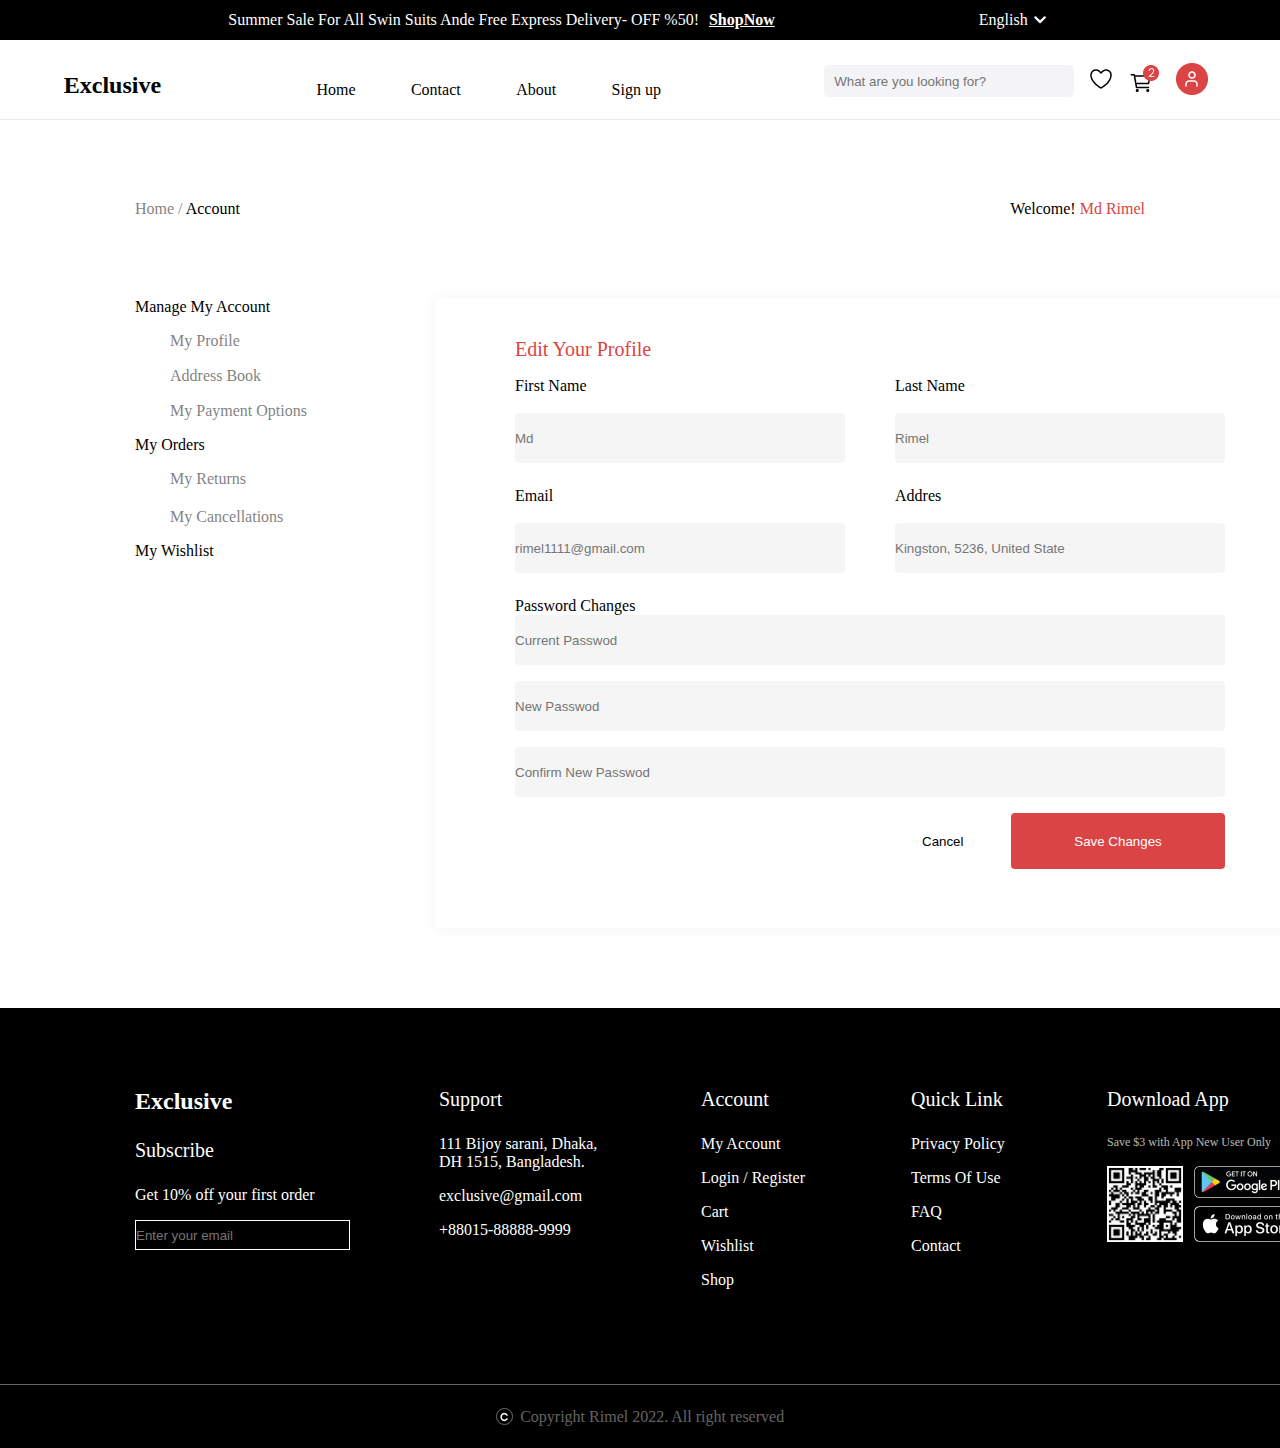
<file: account/account.html>
<!DOCTYPE html>
<html lang="en">
<head>
    <meta charset="UTF-8">
    <meta http-equiv="X-UA-Compatible" content="IE=edge">
    <meta name="viewport" content="width=device-width, initial-scale=1.0">
    <title>account</title>
    <link rel="stylesheet" href="/account dropdown/css/styles.css">
    <link rel="stylesheet" href="css/styles.css">
    <link rel="stylesheet" href="https://fonts.googleapis.com/css2?family=Material+Symbols+Outlined:opsz,wght,FILL,GRAD@48,400,0,0" />

</head>
<body>
    <header class="header">
        <div class="top-header">
            <p>Summer Sale For All Swin Suits Ande Free Express Delivery- OFF %50!<a href="" class="link-shop">ShopNow</a>
                <span class="language">English</span>
                <div class="top-header-icono"><span class="material-symbols-outlined ">expand_more</span></div>
            </p>
        </div>
        <nav class="nav">
            <h2 class="nav-title">Exclusive</h2>
            <ul class="nav-list">
                <li class="nav-list-item"><a href="/account dropdown/account:dropdown.html">Home</a></li>
                <li class="nav-list-item"><a href="/contact/contact.html">Contact</a></li>
                <li class="nav-list-item"><a href="/about/about.html">About</a></li>
                <li class="nav-list-item"><a href="/sign_up/sign_up.html" target="_blank">Sign up</a></li>
            </ul>
            <div class="div-search">
                <form action="">
                    <input type="search" class="search" placeholder="What are you looking for?" >
                </form>
                <a href="/wihslist/wihslist.html" class="wihslist-cart"><img src="icons/header/Vector (13).png" alt="heart"></a>
                <a href="/cart/cart.html" class="wihslist-cart"><img src="icons/header/Cart1 with buy.png" alt="buy"></a>
                <div class="account_dropdown">
                    <a href="" class="wihslist-cart"><img src="icons/header/user.png" alt="user"></a>
                    <div class="account_dropdowndiv">
                        <div>
                            <img src="icons/header/user (1).png" alt="Account">
                            <p>Manage My Account</p>
                        </div>
                        <div>
                            <img src="icons/header/icon-mallbag.png" alt="Order">
                            <p>My Order</p>
                        </div>
                        <div>
                            <img src="icons/header/icon-cancel.png" alt="Cancellations">
                            <p>My Cancellations</p>
                        </div>
                        <div>
                            <img src="icons/header/Icon-Reviews.png" alt="Reviews">
                            <p>My Reviews</p>
                        </div>
                        <div>
                            <img src="icons/header/Icon-logout.png" alt="Logout">
                            <p>Logout</p>
                        </div>
                       
                    </div>
                </div>
            </div>
        </nav>
    </header>
    <main>
        <div class="sectionhead">
            <p>
                <a href="" class="cart-homelink">Home /</a>
                Account
            </p>
            <p>Welcome! <span>Md Rimel</span></p>
        </div>
        <section>

            <div class="accountlist">
                <ul>
                <ul>
                    <li class="accountlist-title"><a href="">Manage My Account</a>
                        <ul class="accountlist-items" >
                            <li class="list-item">My Profile</li>
                            <li class="list-item">Address Book</li>
                            <li class="list-item">My Payment Options</li>
                        </ul>
                    </li>
                </ul>
                <ul>
                    <li class="accountlist-title"><a href="">My Orders</a>
                        <ul class="orderslist-items" >
                            <li class="list-item">My Returns</li>
                            <li class="list-item">My Cancellations</li>
                        </ul>
                    </li>
                </ul>
                    <li class="accountlist-title"><a href="">My Wishlist</a>
            </ul>
            </div>

            <div class="accountform">
                <h1>Edit Your Profile</h1>
                <form action="">
                    <div class="accountform-inf">
                        <div class="accountform-inf-div">
                            <label for="firstname">First Name</label>
                            <input type="text" name="firstname" id="firstname" placeholder="Md">
                        </div>
                        <div class="accountform-inf-div">
                            <label for="lastname">Last Name</label>

                                <input type="text" name="lastname" id="lastname" placeholder="Rimel">
                        </div>
                    </div>
                    <div class="accountform-inf">
                        <div class="accountform-inf-div">
                            <label for="email">Email</label>

                                <input type="email" name="email" id="email" placeholder="rimel1111@gmail.com">
                        </div>
                        <div class="accountform-inf-div">
                            <label for="addres">Addres</label>

                                <input type="text" name="addres" id="addres" placeholder="Kingston, 5236, United State">
                        </div>
                    </div>                
                    <div class="accountform-password">
                        <label for="">Password Changes</label>
                        <input type="password" placeholder="Current Passwod">
                        <input type="password" placeholder="New Passwod">
                        <input type="password" placeholder="Confirm New Passwod">
                    </div>   
                    <div class="accountform-button">
                      <button class="accountform-button-cancel">Cancel</button>
                      <button class="accountform-button-save">Save Changes</button>
                    </div> 
                </form>

            </div>
        </section>
    </main>
    <footer>
        <div class="topdiv">
            <div class="topdiv-exclusive">
                <h1>Exclusive</h1>
                <h2>Subscribe</h2>
                <p>Get 10% off your first order</p>
                <form action="">
                    <input type="email" placeholder="Enter your email">
                </form>
            </div>
            <div class="topdiv-support">
                <h2>Support</h2>
                <p>111 Bijoy sarani, Dhaka,  DH 1515, Bangladesh.</p>
                <p>exclusive@gmail.com</p>
                <p>+88015-88888-9999</p>
            </div>
            <div class="topdiv-account">
                <h2>Account</h2>
                <p>My Account</p>
                <p>Login / Register</p>
                <p>Cart</p>
                <p>Wishlist</p>
                <p>Shop</p>
            </div>
            <div class="topdiv-quicklink">
                <h2>Quick Link</h2>
                <p>Privacy Policy</p>
                <p>Terms Of Use</p>
                <p>FAQ</p>
                <p>Contact</p>
            </div>
            <div class="topdiv-download">
                <h2>Download App</h2>
                <p>Save $3 with App New User Only</p>
                <div class="topdiv-download-app">

                </div>
                <div class="topdiv-download-social">
                    <img src="icons/footer/Qrcode 1.png" class="topdiv-download-social-qr" alt="QR">
                    <img src="icons/footer/png-transparent-google-play-store-logo-google-play-app-store-android-wallets-text-label-logo.png" class="topdiv-download-social-playstore" alt="play-store">
                    <img src="icons/footer/download-appstore.png" class="topdiv-download-social-appstore" alt="appstore">

                </div>
            </div>
        </div>
        <div class="bottondiv">
            <div>
                <img src="icons/footer/Vector (11).png" alt="">
            </div>
            <p>Copyright Rimel 2022. All right reserved</p>
        </div>

    </footer>
</body>
</html>
</file>
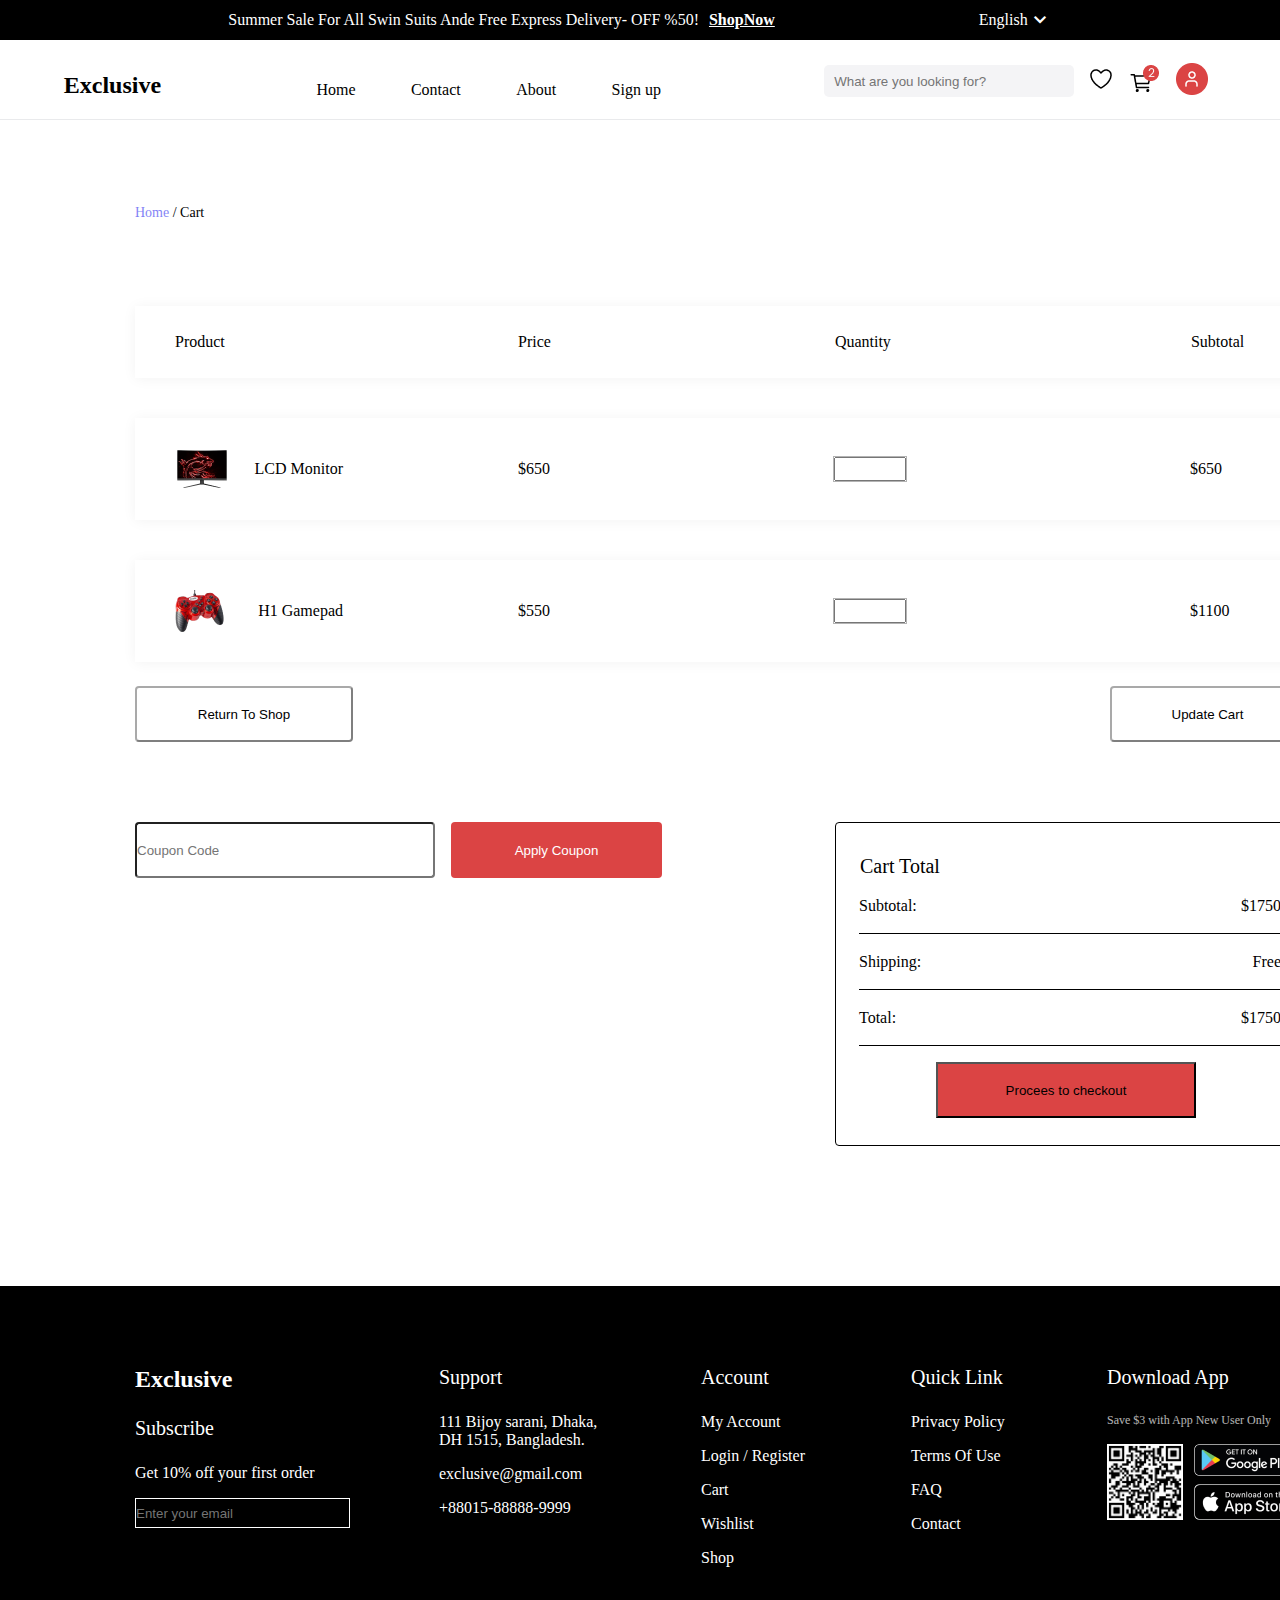
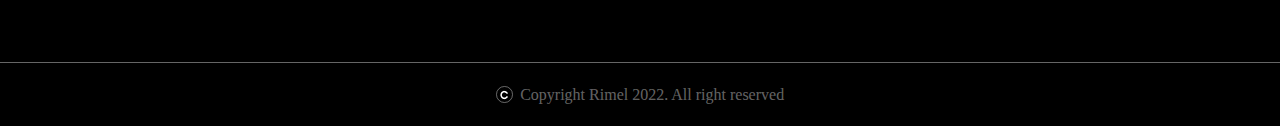
<file: cart/cart.html>
<!DOCTYPE html>
<html lang="en">
<head>
    <meta charset="UTF-8">
    <meta http-equiv="X-UA-Compatible" content="IE=edge">
    <meta name="viewport" content="width=device-width, initial-scale=1.0">
    <title>cart</title>
    <link rel="stylesheet" href="/account dropdown/css/styles.css">
    <link rel="stylesheet" href="css/styles.css">
    <link rel="stylesheet" href="https://fonts.googleapis.com/css2?family=Material+Symbols+Outlined:opsz,wght,FILL,GRAD@48,400,0,0" />

</head>
<body>
    <header class="header">
        <div class="top-header">
            <p>Summer Sale For All Swin Suits Ande Free Express Delivery- OFF %50!<a href="" class="link-shop">ShopNow</a>
                <span class="language">English</span>
                <div class="top-header-icono"><span class="material-symbols-outlined ">expand_more</span></div>
            </p>
        </div>
        <nav class="nav">
            <h2 class="nav-title">Exclusive</h2>
            <ul class="nav-list">
                <li class="nav-list-item"><a href="/account dropdown/account:dropdown.html">Home</a></li>
                <li class="nav-list-item"><a href="/contact/contact.html">Contact</a></li>
                <li class="nav-list-item"><a href="/about/about.html">About</a></li>
                <li class="nav-list-item"><a href="/sign_up/sign_up.html" target="_blank">Sign up</a></li>
            </ul>
            <div class="div-search">
                <form action="">
                    <input type="search" class="search" placeholder="What are you looking for?" >
                </form>
                <a href="/wihslist/wihslist.html" class="wihslist-cart"><img src="icons/header/Vector (13).png" alt="heart"></a>
                <a href="/cart/cart.html" class="wihslist-cart"><img src="icons/header/Cart1 with buy.png" alt="buy"></a>
                <div class="account_dropdown">
                    <a href="" class="wihslist-cart"><img src="icons/header/user.png" alt="user"></a>
                    <div class="account_dropdowndiv">
                        <div>
                            <img src="icons/header/user (1).png" alt="Account">
                            <p>Manage My Account</p>
                        </div>
                        <div>
                            <img src="icons/header/icon-mallbag.png" alt="Order">
                            <p>My Order</p>
                        </div>
                        <div>
                            <img src="icons/header/icon-cancel.png" alt="Cancellations">
                            <p>My Cancellations</p>
                        </div>
                        <div>
                            <img src="icons/header/Icon-Reviews.png" alt="Reviews">
                            <p>My Reviews</p>
                        </div>
                        <div>
                            <img src="icons/header/Icon-logout.png" alt="Logout">
                            <p>Logout</p>
                        </div>
                       
                    </div>
                </div>
            </div>
        </nav>
    </header>
    <main>
        <section class="cart">
            <p><a href="/account dropdown/account:dropdown.html" class="cart-homelink">Home </a>/ Cart</p>

            <table>
                <thead>
                    <tr> 
                        <th class="product" >Product</th> 
                        <th class="price"   >Price</th> 
                        <th class="quantity">Quantity</th> 
                        <th class="subtotal">Subtotal</th>
                    </tr>    
                </thead>
                <tbody>
                    <tr>
                        <td class="product"><img src="icons/cart/Monitor-Cart-Small.png" alt="monitor"> LCD Monitor</td>
                        <td class="price"  >$650</td>
                        <td class="quantity"> 
                            <form action=" ">
                                <input type="number">
                            </form>
                        </td>
                        <td class="subtotal">$650</td>
                    </tr>
                    <tr>
                        <td class="product"><img src="icons/cart/g92-2-500x500 1 (2).png" alt="monitor">H1 Gamepad</td>
                        <td class="price"  >$550</td>
                        <td class="quantity"> 
                            <form action=" ">
                                <input type="number">
                            </form>
                        </td>
                        <td class="subtotal">$1100</td>
                    </tr>
                </tbody>
            </table>
        </section>
        <section class="shopping">
            
            <div class="buyoptions">
                <button class="buyoptions-return">Return To Shop</button>
                <button class="buyoptions-update">Update Cart</button>
            </div>

            <div class="pay">

                <div class="cupon">
                    <form action="">
                        <input type="text" placeholder="Coupon Code">
                    </form>
                    <button>Apply Coupon</button>
                </div>
                <div class="carttotal">
                    <h3>Cart Total</h3>
                    <div class="pay-subtotal">
                        <p>Subtotal:</p>
                        <p>$1750</p>
                    </div>
                    <div class="shipping">
                        <p>Shipping:</p>
                        <p>Free</p>
                    </div>
                    <div class="total">
                        <p>Total:</p>
                        <p>$1750</p>
                    </div>
                    <button>Procees to checkout</button>
                </div>
            </div>
        </section>
    </main>
    <footer>
        <div class="topdiv">
            <div class="topdiv-exclusive">
                <h1>Exclusive</h1>
                <h2>Subscribe</h2>
                <p>Get 10% off your first order</p>
                <form action="">
                    <input type="email" placeholder="Enter your email">
                </form>
            </div>
            <div class="topdiv-support">
                <h2>Support</h2>
                <p>111 Bijoy sarani, Dhaka,  DH 1515, Bangladesh.</p>
                <p>exclusive@gmail.com</p>
                <p>+88015-88888-9999</p>
            </div>
            <div class="topdiv-account">
                <h2>Account</h2>
                <p>My Account</p>
                <p>Login / Register</p>
                <p>Cart</p>
                <p>Wishlist</p>
                <p>Shop</p>
            </div>
            <div class="topdiv-quicklink">
                <h2>Quick Link</h2>
                <p>Privacy Policy</p>
                <p>Terms Of Use</p>
                <p>FAQ</p>
                <p>Contact</p>
            </div>
            <div class="topdiv-download">
                <h2>Download App</h2>
                <p>Save $3 with App New User Only</p>
                <div class="topdiv-download-app">

                </div>
                <div class="topdiv-download-social">
                    <img src="icons/footer/Qrcode 1.png" class="topdiv-download-social-qr" alt="QR">
                    <img src="icons/footer/png-transparent-google-play-store-logo-google-play-app-store-android-wallets-text-label-logo.png" class="topdiv-download-social-playstore" alt="play-store">
                    <img src="icons/footer/download-appstore.png" class="topdiv-download-social-appstore" alt="appstore">

                </div>
            </div>
        </div>
        <div class="bottondiv">
            <div>
                <img src="icons/footer/Vector (11).png" alt="">
            </div>
            <p>Copyright Rimel 2022. All right reserved</p>
        </div>

    </footer>
</body>
</html>
</file>
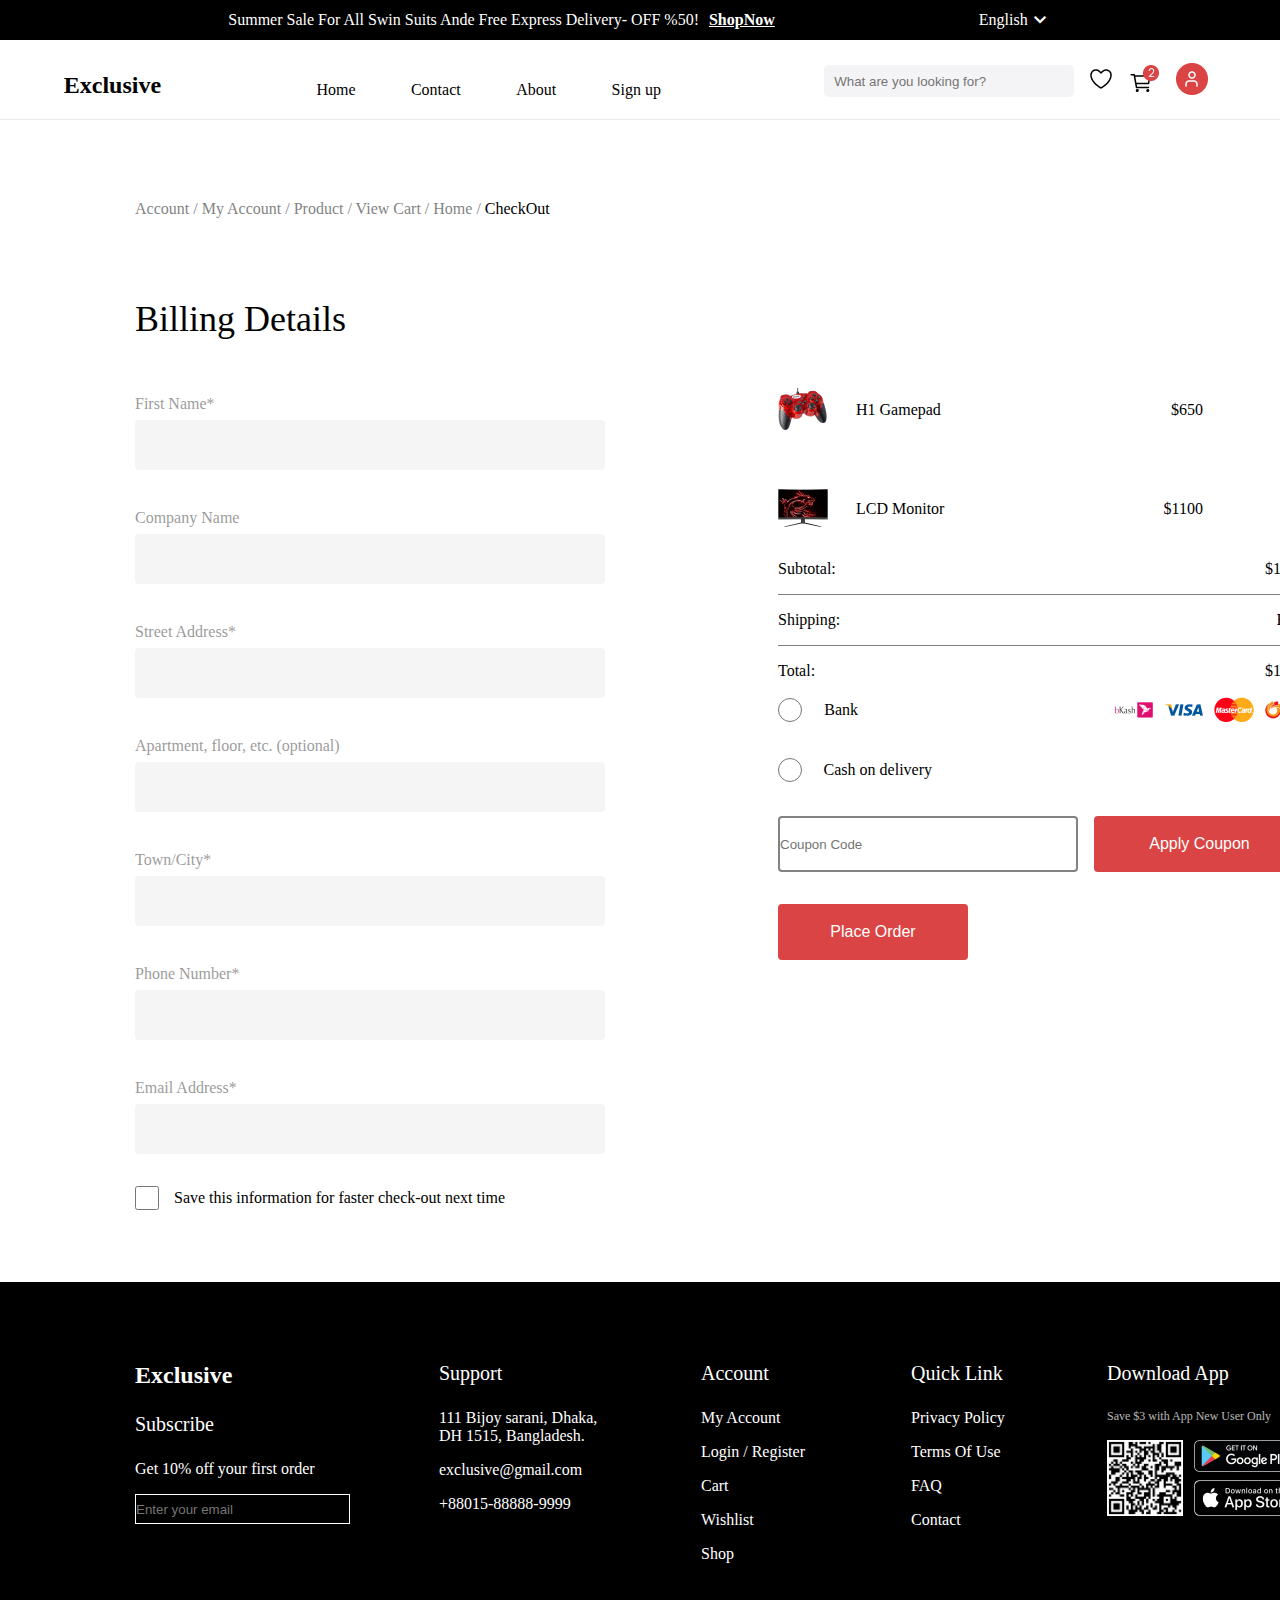
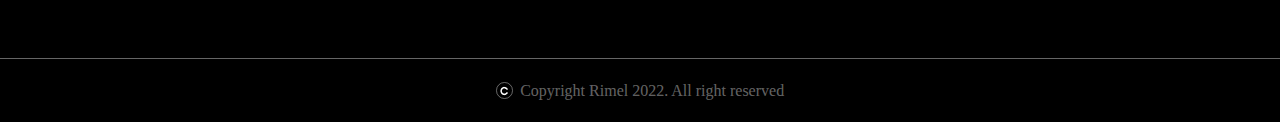
<file: checkout/checkout.html>
<!DOCTYPE html>
<html lang="en">
<head>
    <meta charset="UTF-8">
    <meta http-equiv="X-UA-Compatible" content="IE=edge">
    <meta name="viewport" content="width=device-width, initial-scale=1.0">
    <title>checkout</title>
    <link rel="stylesheet" href="/account dropdown/css/styles.css">
    <link rel="stylesheet" href="css/styles.css">
    <link rel="stylesheet" href="https://fonts.googleapis.com/css2?family=Material+Symbols+Outlined:opsz,wght,FILL,GRAD@48,400,0,0" />

</head>
<body>
    <header class="header">
        <div class="top-header">
            <p>Summer Sale For All Swin Suits Ande Free Express Delivery- OFF %50!<a href="" class="link-shop">ShopNow</a>
                <span class="language">English</span>
                <div class="top-header-icono"><span class="material-symbols-outlined ">expand_more</span></div>
            </p>
        </div>
        <nav class="nav">
            <h2 class="nav-title">Exclusive</h2>
            <ul class="nav-list">
                <li class="nav-list-item"><a href="/account dropdown/account:dropdown.html">Home</a></li>
                <li class="nav-list-item"><a href="/contact/contact.html">Contact</a></li>
                <li class="nav-list-item"><a href="/about/about.html">About</a></li>
                <li class="nav-list-item"><a href="/sign_up/sign_up.html" target="_blank">Sign up</a></li>
            </ul>
            <div class="div-search">
                <form action="">
                    <input type="search" class="search" placeholder="What are you looking for?" >
                </form>
                <a href="/wihslist/wihslist.html" class="wihslist-cart"><img src="icons/header/Vector (13).png" alt="heart"></a>
                <a href="/cart/cart.html" class="wihslist-cart"><img src="icons/header/Cart1 with buy.png" alt="buy"></a>
                <div class="account_dropdown">
                    <a href="" class="wihslist-cart"><img src="icons/header/user.png" alt="user"></a>
                    <div class="account_dropdowndiv">
                        <div>
                            <img src="icons/header/user (1).png" alt="Account">
                            <p>Manage My Account</p>
                        </div>
                        <div>
                            <img src="icons/header/icon-mallbag.png" alt="Order">
                            <p>My Order</p>
                        </div>
                        <div>
                            <img src="icons/header/icon-cancel.png" alt="Cancellations">
                            <p>My Cancellations</p>
                        </div>
                        <div>
                            <img src="icons/header/Icon-Reviews.png" alt="Reviews">
                            <p>My Reviews</p>
                        </div>
                        <div>
                            <img src="icons/header/Icon-logout.png" alt="Logout">
                            <p>Logout</p>
                        </div>
                       
                    </div>
                </div>
            </div>
        </nav>
    </header>
    <main>
        <section>
            <p> <a href="/account/acount.html" class="cart-homelink">Account /</a>
                <a href="" class="cart-homelink">My Account /</a>
                <a href="" class="cart-homelink">Product /</a>
                <a href="" class="cart-homelink">View Cart /</a>
                <a href="" class="cart-homelink">Home /</a>
                CheckOut</p>
            
            <h1>Billing Details</h1>    
            <div class="billingdetails">
                <div class="billingdetails-form">
                    <form action="">
                        <div class="billingdetails-form-input">
                            <label for="first_name">First Name*</label>
                            <input type="text" name="first_name" id="first_name">
                        </div>
                        <div class="billingdetails-form-input">
                            <label for="company_name">Company Name</label>
                            <input type="text" name="company_name" id="company_name" required>
                        </div>
                        <div class="billingdetails-form-input">
                            <label for="street_address">Street Address*</label>
                            <input type="text" name="street_address" id="street_address" required>
                        </div>
                        <div class="billingdetails-form-input">
                            <label for="apartment">Apartment, floor, etc. (optional)</label>
                            <input type="text" name="apartment" id="apartment">
                        </div>
                        <div class="billingdetails-form-input">
                            <label for="town/city">Town/City*</label>
                            <input type="text" name="town/city" id="town/city" required>
                        </div>
                        <div class="billingdetails-form-input">
                            <label for="phone">Phone Number*</label>
                            <input type="number" name="phone" id="phone" required>
                        </div>
                        <div class="billingdetails-form-input">
                            <label for="email">Email Address*</label>
                            <input type="email" name="email" id="email" required>
                        </div>
                        <div class="divcheckbox">
                            <input type="checkbox" name="save" id="save" class="checkbox">
                            <label for="save">Save this information for faster check-out next time</label>
                        </div>
                    </form>
                </div>
                <div class="billingdetails-pay">
                    <div class="billingdetails-paydiv">
                        <div class="billingdetails-paydiv-product">
                            <img src="icons/section/g92-2-500x500 1 (3).png" alt="Gamepad">
                            <div class="billingdetails-paydiv-product-description">
                                <p>H1 Gamepad</p>
                                <p>$650</p>
                            </div>  
                        </div>
                        <div class="billingdetails-paydiv-product">
                            <img src="icons/section/g27cq4-500x500 1 (3).png" alt="monitor">
                            <div class="billingdetails-paydiv-product-description">
                                <p>LCD Monitor</p>
                                <p>$1100</p>
                            </div>  
                        </div>
                    </div>   
                        <div class="billingdetails-paydiv-product-price">
                            <div class="details-paydiv-product-pricediv details-paydiv-product-pricedivborderbotton">
                                <p>Subtotal:</p>                            
                                <p>$1750</p>
                            </div>  
                            <div class="details-paydiv-product-pricediv details-paydiv-product-pricedivborderbotton">
                                <p>Shipping:</p>                            
                                <p>Free</p>
                            </div>       
                            <div class="details-paydiv-product-pricediv">
                                <p>Total:</p>                            
                                <p>$1750</p>
                            </div>            
                        </div>            
                    <form action="">
                            <div class="billingdetails-pay-form-div">
                                <div class="billingdetails-pay-form-div-bank">
                                    <input type="radio" id="bank" name="bankcash" value="bank"/>                                         
                                    <label for="bank">Bank</label>
                                </div>
                                <img src="icons/section/Frame 834.png" alt="">
                            </div>
                            <div class="billingdetails-pay-form-div">
                                <div class="billingdetails-pay-form-div-cash">
                                    <input type="radio" id="cash" name="bankcash" value="cash"/>
                                    <label for="cash"> Cash on delivery</label>
                                </div>
                            </div>
                            <div class="billingdetails-pay-form-coupon">
                                <input type="text" placeholder="Coupon Code">
                                <button>Apply Coupon</button>
                            </div>
                            <button class="billingdetails-pay-form-placeorderbutton">Place Order</button>

                    </form>
                </div>
            </div>

        </section>


    </main>
    <footer>
        <div class="topdiv">
            <div class="topdiv-exclusive">
                <h1>Exclusive</h1>
                <h2>Subscribe</h2>
                <p>Get 10% off your first order</p>
                <form action="">
                    <input type="email" placeholder="Enter your email">
                </form>
            </div>
            <div class="topdiv-support">
                <h2>Support</h2>
                <p>111 Bijoy sarani, Dhaka,  DH 1515, Bangladesh.</p>
                <p>exclusive@gmail.com</p>
                <p>+88015-88888-9999</p>
            </div>
            <div class="topdiv-account">
                <h2>Account</h2>
                <p>My Account</p>
                <p>Login / Register</p>
                <p>Cart</p>
                <p>Wishlist</p>
                <p>Shop</p>
            </div>
            <div class="topdiv-quicklink">
                <h2>Quick Link</h2>
                <p>Privacy Policy</p>
                <p>Terms Of Use</p>
                <p>FAQ</p>
                <p>Contact</p>
            </div>
            <div class="topdiv-download">
                <h2>Download App</h2>
                <p>Save $3 with App New User Only</p>
                <div class="topdiv-download-app">

                </div>
                <div class="topdiv-download-social">
                    <img src="icons/footer/Qrcode 1.png" class="topdiv-download-social-qr" alt="QR">
                    <img src="icons/footer/png-transparent-google-play-store-logo-google-play-app-store-android-wallets-text-label-logo.png" class="topdiv-download-social-playstore" alt="play-store">
                    <img src="icons/footer/download-appstore.png" class="topdiv-download-social-appstore" alt="appstore">

                </div>
            </div>
        </div>
        <div class="bottondiv">
            <div>
                <img src="icons/footer/Vector (11).png" alt="">
            </div>
            <p>Copyright Rimel 2022. All right reserved</p>
        </div>

    </footer>
</body>
</html>
</file>
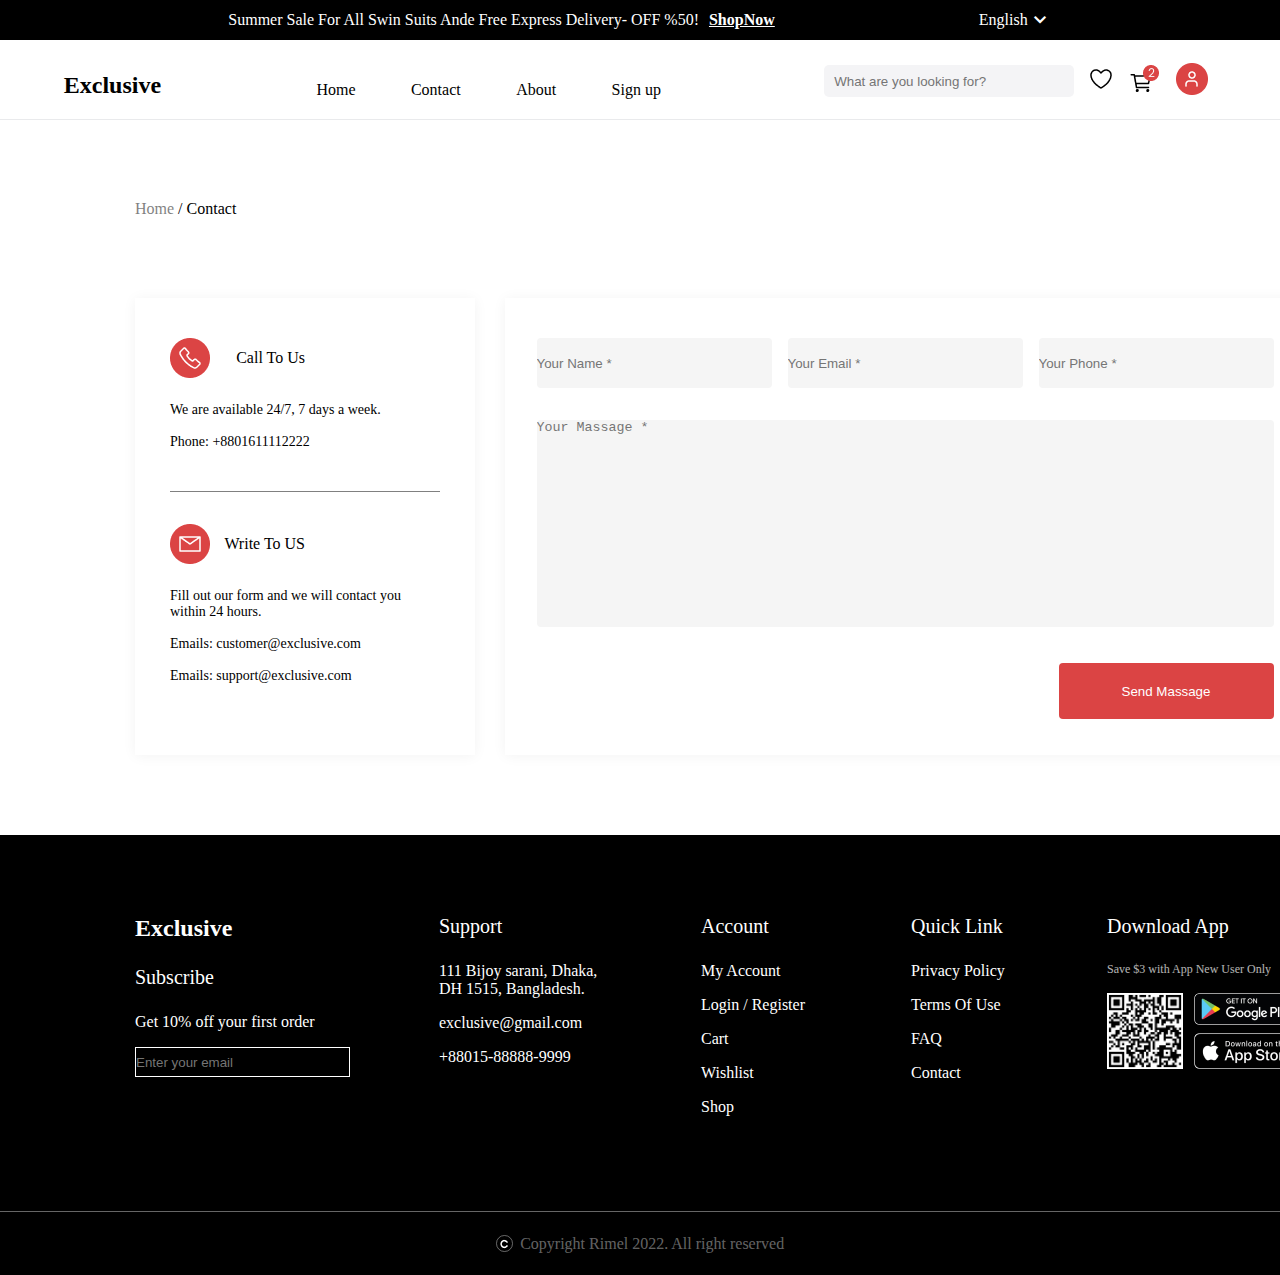
<file: contact/contact.html>
<!DOCTYPE html>
<html lang="en">
<head>
    <meta charset="UTF-8">
    <meta http-equiv="X-UA-Compatible" content="IE=edge">
    <meta name="viewport" content="width=device-width, initial-scale=1.0">
    <title>Contact</title>
    <link rel="stylesheet" href="/account dropdown/css/styles.css">
    <link rel="stylesheet" href="css/styles.css">
    <link rel="stylesheet" href="https://fonts.googleapis.com/css2?family=Material+Symbols+Outlined:opsz,wght,FILL,GRAD@48,400,0,0" />

</head>
<body>
    <header class="header">
        <div class="top-header">
            <p>Summer Sale For All Swin Suits Ande Free Express Delivery- OFF %50!<a href="" class="link-shop">ShopNow</a>
                <span class="language">English</span>
                <div class="top-header-icono"><span class="material-symbols-outlined ">expand_more</span></div>
            </p>
        </div>
        <nav class="nav">
            <h2 class="nav-title">Exclusive</h2>
            <ul class="nav-list">
                <li class="nav-list-item"><a href="/account dropdown/account:dropdown.html">Home</a></li>
                <li class="nav-list-item"><a href="/contact/contact.html">Contact</a></li>
                <li class="nav-list-item"><a href="/about/about.html">About</a></li>
                <li class="nav-list-item"><a href="/sign_up/sign_up.html" target="_blank">Sign up</a></li>
            </ul>
            <div class="div-search">
                <form action="">
                    <input type="search" class="search" placeholder="What are you looking for?" >
                </form>
                <a href="/wihslist/wihslist.html" class="wihslist-cart"><img src="icons/header/Vector (13).png" alt="heart"></a>
                <a href="/cart/cart.html" class="wihslist-cart"><img src="icons/header/Cart1 with buy.png" alt="buy"></a>
                <div class="account_dropdown">
                    <a href="" class="wihslist-cart"><img src="icons/header/user.png" alt="user"></a>
                    <div class="account_dropdowndiv">
                        <div>
                            <img src="icons/header/user (1).png" alt="Account">
                            <p>Manage My Account</p>
                        </div>
                        <div>
                            <img src="icons/header/icon-mallbag.png" alt="Order">
                            <p>My Order</p>
                        </div>
                        <div>
                            <img src="icons/header/icon-cancel.png" alt="Cancellations">
                            <p>My Cancellations</p>
                        </div>
                        <div>
                            <img src="icons/header/Icon-Reviews.png" alt="Reviews">
                            <p>My Reviews</p>
                        </div>
                        <div>
                            <img src="icons/header/Icon-logout.png" alt="Logout">
                            <p>Logout</p>
                        </div>
                       
                    </div>
                </div>
            </div>
        </nav>
    </header>
    <main>
        <section>
            <p> 
                <a href="" class="cart-homelink">Home</a>
                / Contact
            </p>
        </section>
        <section class="contact">
            <div class="contact-inf">
                <div class="contact-inf-call">
                    <div class="contact-inf-divstitle">
                        <img src="icons/contact/icons-phone.png" alt="phone">
                        <h1>Call To Us</h1>
                    </div>
                    <p>We are available 24/7, 7 days a week.</p>
                    <p>Phone: +8801611112222</p>
                </div>
                <div class="contact-inf-write">
                    <div class="contact-inf-divstitle">
                        <img src="icons/contact/icons-mail.png" alt="mail">
                        <h1>Write To US</h1>
                    </div>
                    <p>Fill out our form and we will contact you within 24 hours.</p>
                    <p>Emails: customer@exclusive.com</p>
                    <p>Emails: support@exclusive.com</p>
                </div>
            </div>
            <div class="contact-form">
                <form action="">
                    <div class="contact-form-datesdiv">
                        <input type="text" placeholder="Your Name *">
                        <input type="email" placeholder="Your Email *">
                        <input type="number" placeholder="Your Phone *">
                    </div>
                    <div class="textareadiv">
                        <textarea name="massage" id="massage"  placeholder="Your Massage *"  class="contact-form-massage"></textarea>                
                    </div>
                    <button>Send Massage</button>
                </form>
            </div>
        </section>
    </main>
    <footer>
        <div class="topdiv">
            <div class="topdiv-exclusive">
                <h1>Exclusive</h1>
                <h2>Subscribe</h2>
                <p>Get 10% off your first order</p>
                <form action="">
                    <input type="email" placeholder="Enter your email">
                </form>
            </div>
            <div class="topdiv-support">
                <h2>Support</h2>
                <p>111 Bijoy sarani, Dhaka,  DH 1515, Bangladesh.</p>
                <p>exclusive@gmail.com</p>
                <p>+88015-88888-9999</p>
            </div>
            <div class="topdiv-account">
                <h2>Account</h2>
                <p>My Account</p>
                <p>Login / Register</p>
                <p>Cart</p>
                <p>Wishlist</p>
                <p>Shop</p>
            </div>
            <div class="topdiv-quicklink">
                <h2>Quick Link</h2>
                <p>Privacy Policy</p>
                <p>Terms Of Use</p>
                <p>FAQ</p>
                <p>Contact</p>
            </div>
            <div class="topdiv-download">
                <h2>Download App</h2>
                <p>Save $3 with App New User Only</p>
                <div class="topdiv-download-app">

                </div>
                <div class="topdiv-download-social">
                    <img src="icons/footer/Qrcode 1.png" class="topdiv-download-social-qr" alt="QR">
                    <img src="icons/footer/png-transparent-google-play-store-logo-google-play-app-store-android-wallets-text-label-logo.png" class="topdiv-download-social-playstore" alt="play-store">
                    <img src="icons/footer/download-appstore.png" class="topdiv-download-social-appstore" alt="appstore">

                </div>
            </div>
        </div>
        <div class="bottondiv">
            <div>
                <img src="icons/footer/Vector (11).png" alt="">
            </div>
            <p>Copyright Rimel 2022. All right reserved</p>
        </div>

    </footer>
</body>
</html>
</file>
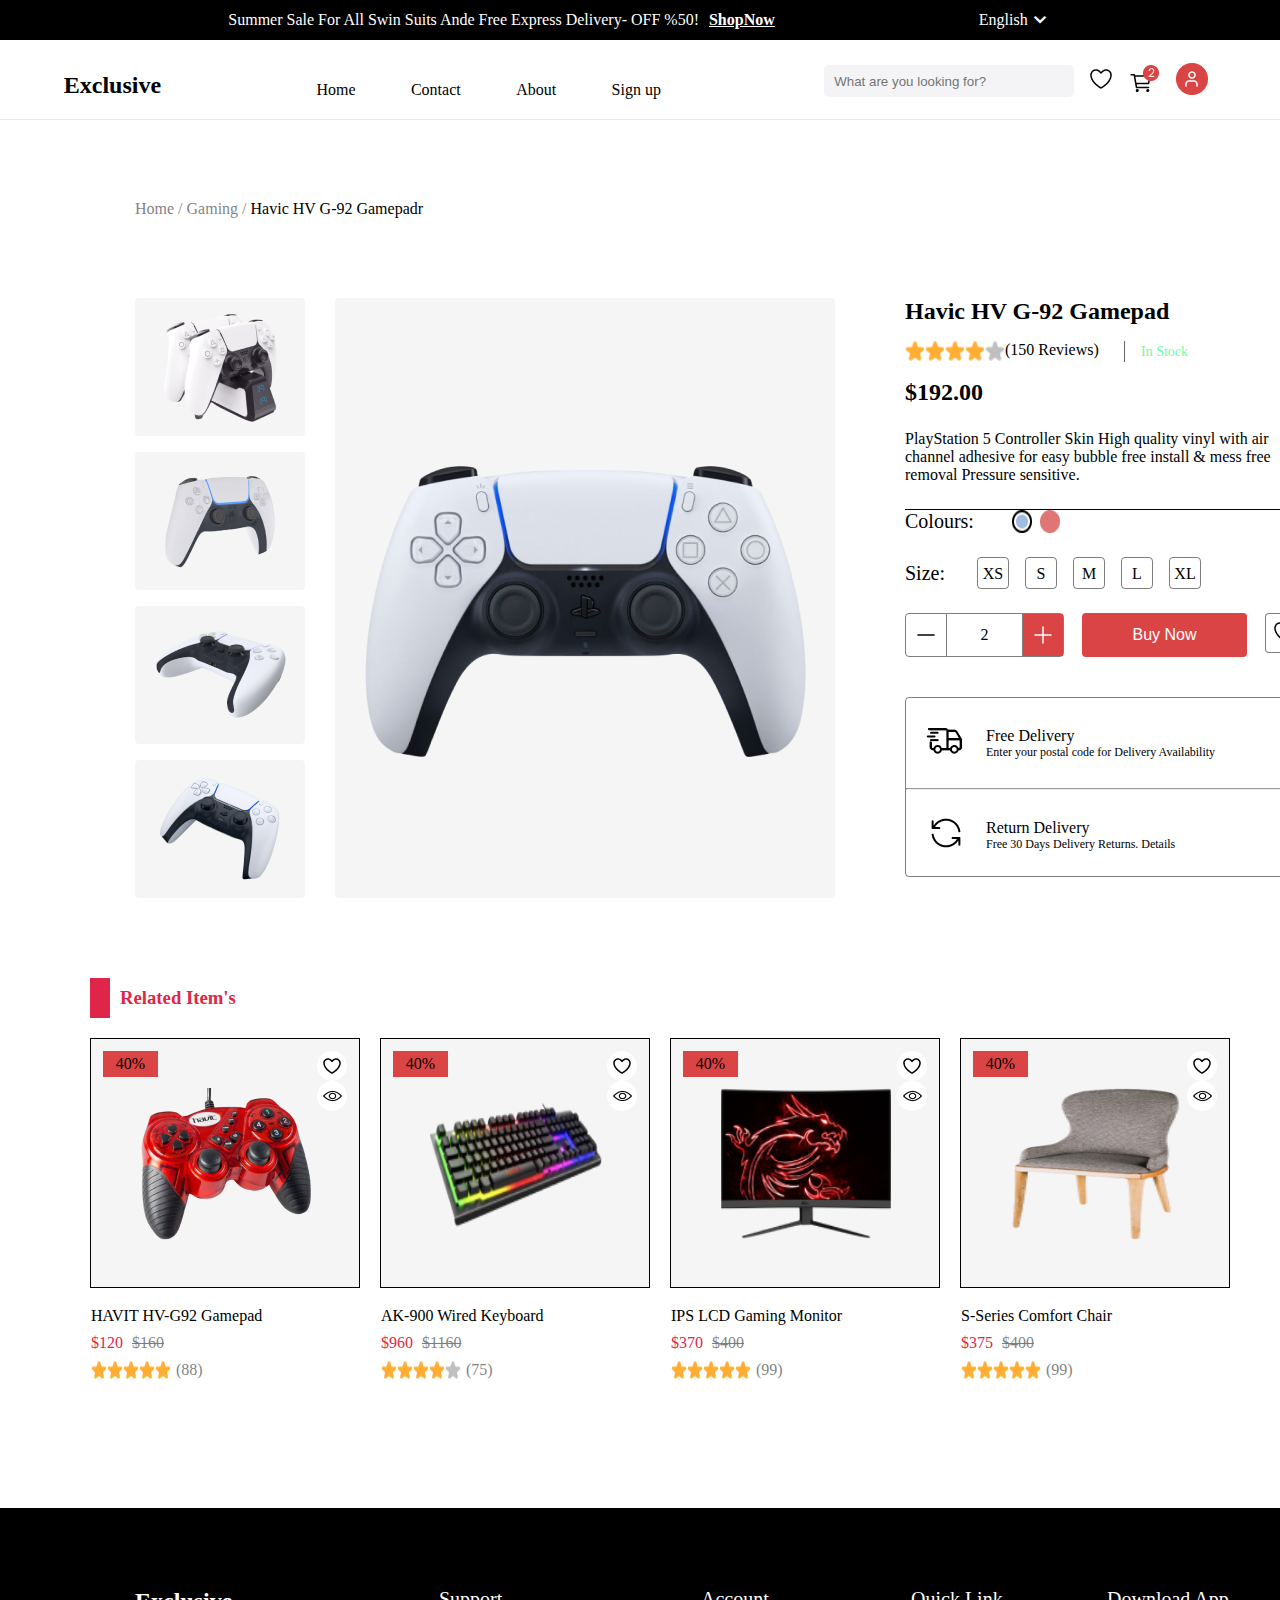
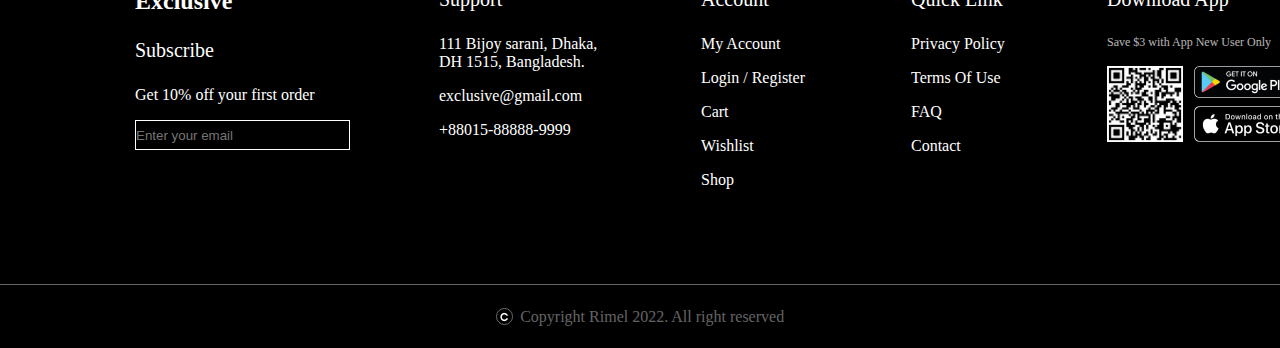
<file: productdetails/product_details.html>
<!DOCTYPE html>
<html lang="en">
<head>
    <meta charset="UTF-8">
    <meta http-equiv="X-UA-Compatible" content="IE=edge">
    <meta name="viewport" content="width=device-width, initial-scale=1.0">
    <title>product details</title>
    <link rel="stylesheet" href="/account dropdown/css/styles.css">
    <link rel="stylesheet" href="css/styles.css">
    <link rel="stylesheet" href="https://fonts.googleapis.com/css2?family=Material+Symbols+Outlined:opsz,wght,FILL,GRAD@48,400,0,0" />

</head>
<body>
    <header class="header">
        <div class="top-header">
            <p>Summer Sale For All Swin Suits Ande Free Express Delivery- OFF %50!<a href="" class="link-shop">ShopNow</a>
                <span class="language">English</span>
                <div class="top-header-icono"><span class="material-symbols-outlined ">expand_more</span></div>
            </p>
        </div>
        <nav class="nav">
            <h2 class="nav-title">Exclusive</h2>
            <ul class="nav-list">
                <li class="nav-list-item"><a href="/account dropdown/account:dropdown.html">Home</a></li>
                <li class="nav-list-item"><a href="/contact/contact.html">Contact</a></li>
                <li class="nav-list-item"><a href="/about/about.html">About</a></li>
                <li class="nav-list-item"><a href="/sign_up/sign_up.html" target="_blank">Sign up</a></li>
            </ul>
            <div class="div-search">
                <form action="">
                    <input type="search" class="search" placeholder="What are you looking for?" >
                </form>
                <a href="/wihslist/wihslist.html" class="wihslist-cart"><img src="icons/header/Vector (13).png" alt="heart"></a>
                <a href="/cart/cart.html" class="wihslist-cart"><img src="icons/header/Cart1 with buy.png" alt="buy"></a>
                <div class="account_dropdown">
                    <a href="" class="wihslist-cart"><img src="icons/header/user.png" alt="user"></a>
                    <div class="account_dropdowndiv">
                        <div>
                            <img src="icons/header/user (1).png" alt="Account">
                            <p>Manage My Account</p>
                        </div>
                        <div>
                            <img src="icons/header/icon-mallbag.png" alt="Order">
                            <p>My Order</p>
                        </div>
                        <div>
                            <img src="icons/header/icon-cancel.png" alt="Cancellations">
                            <p>My Cancellations</p>
                        </div>
                        <div>
                            <img src="icons/header/Icon-Reviews.png" alt="Reviews">
                            <p>My Reviews</p>
                        </div>
                        <div>
                            <img src="icons/header/Icon-logout.png" alt="Logout">
                            <p>Logout</p>
                        </div>
                       
                    </div>
                </div>
            </div>
        </nav>
    </header>
    <main>
        <section>
            <p> 
                <a href="/account dropdown/account:dropdown.html" class="cart-homelink">Home /</a>
                <a href="" class="cart-homelink">Gaming /</a>
                Havic HV G-92 Gamepadr
            </p>
    </section>   

    <section class="product_details">
        <div class="product_details-img">
            <img src="icons/product-details/Frame 895.png" alt="Gamepadr">
            <img src="icons/product-details/Frame 896.png" alt="Gamepadr">
            <img src="icons/product-details/Frame 897.png" alt="Gamepadr">
            <img src="icons/product-details/Frame 919.png" alt="Gamepadr">
            
        </div>
        <img src="icons/product-details/Frame 894.png" alt="Gamepadr">
        <div class="product_details-description">
            <div class="product_details-description-div">
                <h1>Havic HV G-92 Gamepad</h1>
                <div class="product_details-description-div-reviews">
                    <div class="product_details-description-div-reviews-stars">
                        <img src="icons/product-details/Vector (6).png" alt="star">
                        <img src="icons/product-details/Vector (6).png" alt="star">
                        <img src="icons/product-details/Vector (6).png" alt="star">
                        <img src="icons/product-details/Vector (6).png" alt="star">
                        <img src="icons/product-details/Vector (7).png" alt="star">
                        <p>(150 Reviews)</p>
                    </div>
                    <p>In Stock</p>
                </div>
                <h2>$192.00</h2>
                <p>PlayStation 5 Controller Skin High quality vinyl with air channel adhesive for easy bubble free install & mess free removal Pressure sensitive.</p>
            </div>
            <div class="product_details-description-div-buy">
                <div class="product_details-description-div-buy-colors">
                    <p>Colours:</p>
                    <img src="icons/product-details/Colour Chnage.png" alt="Colours">                      
                </div>
                <div class="product_details-description-div-buy-size">
                    <p>Size:</p>
                    <div class="product_details-description-div-buy-sizedivs">
                        <div class="product_details-description-div-buy-sizediv">XS</div>
                        <div class="product_details-description-div-buy-sizediv">S</div>
                        <div class="product_details-description-div-buy-sizediv">M</div>
                        <div class="product_details-description-div-buy-sizediv">L</div>
                        <div class="product_details-description-div-buy-sizediv">XL</div>
                    </div>
                </div>
                
                <div class="product_details-description-div-buy-button" >
                    <div class="product_details-description-div-buy-button-amount">
                        <div class="minus"><img src="icons/product-details/icon-minus.png" alt="minus"></div>
                        <div class="amount">2</div>
                        <div class="plus"><img src="icons/product-details/icon-plus.png" alt="plus"></div>
                    </div>
                    <button class="product_details-description-div-buy-buttonbuy">Buy Now</button>
                    <button class="product_details-description-div-buy-buttonlike"><img src="icons/product-details/Vector (16).png" alt="heart"></button>
                </div>
                
            </div>
            <div class="product_details-description-div-delivery">
                <div class="product_details-description-div-deliverydiv">
                    <div><img src="icons/product-details/icon-delivery (1).png" alt=""></div>                
                    <div class="product_details-description-div-deliverydiv-text">
                        <h4>Free Delivery</h4>
                        <p>Enter your postal code for Delivery Availability</p>
                    </div>
                </div>
                <hr>
                <div class="product_details-description-div-deliverydiv">
                    <div><img src="icons/product-details/Icon-return.png" alt=""></div>
                    <div class="product_details-description-div-deliverydiv-text">
                        <h4>Return Delivery</h4>
                        <p>Free 30 Days Delivery Returns. Details</p>
                    </div>
                </div>
            </div>
        </div>
    </section>   
    <section class="today">
        <div class="today-title">
            <div class="redcard"></div>
            <h3>Related Item's</h3>
        </div>
        
        <div class="cards">
            <div class="card">
                <div class="discount">
                    <p>40%</p>
                </div>
                <img src="icons/today/g92-2-500x500 1.png" class="today-card-product" alt="joystick">
                <div class="elipse_1">
                    <img src="icons/today/Vector (3).png" alt="heart">
                </div>
                <div class="elipse_2">
                    <img src="icons/today/ver.png" alt="eyes">
                </div>
                <div class="descriptionCard">
                    <p>HAVIT HV-G92 Gamepad</p>                    
                    <p class="today-card-product-price">$120 <span class="today-card-product-nodiscount">$160</span></p> 
                    <div class="assessment">
                        <img src="icons/today/Vector (6).png" alt="star">
                        <img src="icons/today/Vector (6).png" alt="star">
                        <img src="icons/today/Vector (6).png" alt="star">
                        <img src="icons/today/Vector (6).png" alt="star">
                        <img src="icons/today/Vector (6).png" alt="star">
                        <p>(88)</p>
                    </div>            
                </div>  
            </div>            
            <div class="card">
                <div class="discount">
                    <p>40%</p>
                </div>
                <img src="icons/today/ak-900-01-500x500 1 (1).png" class="today-card-product" alt="joystick">
                <div class="elipse_1">
                    <img src="icons/today/Vector (3).png" alt="heart">
                </div>
                <div class="elipse_2">
                    <img src="icons/today/ver.png" alt="eyes">
                </div>
                <div class="descriptionCard">
                    <p>AK-900 Wired Keyboard</p>                    
                    <p class="today-card-product-price">$960 <span class="today-card-product-nodiscount">$1160</span></p> 
                    <div class="assessment">
                        <img src="icons/today/Vector (6).png" alt="star">
                        <img src="icons/today/Vector (6).png" alt="star">
                        <img src="icons/today/Vector (6).png" alt="star">
                        <img src="icons/today/Vector (6).png" alt="star">
                        <img src="icons/today/Vector (7).png" alt="star">
                        <p>(75)</p>
                    </div>            
                </div>       
            </div>
            <div class="card">
                <div class="discount">
                    <p>40%</p>
                </div>
                <img src="icons/today/g27cq4-500x500 1 (1).png" class="today-card-product" alt="joystick">
                <div class="elipse_1">
                    <img src="icons/today/Vector (3).png" alt="heart">
                </div>
                <div class="elipse_2">
                    <img src="icons/today/ver.png" alt="eyes">
                </div>
                <div class="descriptionCard">
                    <p>IPS LCD Gaming Monitor</p>                    
                    <p class="today-card-product-price">$370 <span class="today-card-product-nodiscount">$400</span></p> 
                    <div class="assessment">
                        <img src="icons/today/Vector (6).png" alt="star">
                        <img src="icons/today/Vector (6).png" alt="star">
                        <img src="icons/today/Vector (6).png" alt="star">
                        <img src="icons/today/Vector (6).png" alt="star">
                        <img src="icons/today/Vector (6).png" alt="star">
                        <p>(99)</p>
                    </div>            
                </div> 
            </div>
            <div class="card">
                <div class="discount">
                    <p>40%</p>
                </div>
                <img src="icons/today/sam-moghadam-khamseh-kvmdsTrGOBM-unsplash 1 (1).png" class="today-card-product" alt="joystick">
                <div class="elipse_1">
                    <img src="icons/today/Vector (3).png" alt="heart">
                </div>
                <div class="elipse_2">
                    <img src="icons/today/ver.png" alt="eyes">
                </div>
                <div class="descriptionCard">
                    <p>S-Series Comfort Chair </p>                    
                    <p class="today-card-product-price">$375 <span class="today-card-product-nodiscount">$400</span></p> 
                    <div class="assessment">
                        <img src="icons/today/Vector (6).png" alt="star">
                        <img src="icons/today/Vector (6).png" alt="star">
                        <img src="icons/today/Vector (6).png" alt="star">
                        <img src="icons/today/Vector (6).png" alt="star">
                        <img src="icons/today/Vector (6).png" alt="star">
                        <p>(99)</p>
                    </div>            
                </div> 
            </div>
        </div>
    </section>      
    </main>
    <footer>
        <div class="topdiv">
            <div class="topdiv-exclusive">
                <h1>Exclusive</h1>
                <h2>Subscribe</h2>
                <p>Get 10% off your first order</p>
                <form action="">
                    <input type="email" placeholder="Enter your email">
                </form>
            </div>
            <div class="topdiv-support">
                <h2>Support</h2>
                <p>111 Bijoy sarani, Dhaka,  DH 1515, Bangladesh.</p>
                <p>exclusive@gmail.com</p>
                <p>+88015-88888-9999</p>
            </div>
            <div class="topdiv-account">
                <h2>Account</h2>
                <p>My Account</p>
                <p>Login / Register</p>
                <p>Cart</p>
                <p>Wishlist</p>
                <p>Shop</p>
            </div>
            <div class="topdiv-quicklink">
                <h2>Quick Link</h2>
                <p>Privacy Policy</p>
                <p>Terms Of Use</p>
                <p>FAQ</p>
                <p>Contact</p>
            </div>
            <div class="topdiv-download">
                <h2>Download App</h2>
                <p>Save $3 with App New User Only</p>
                <div class="topdiv-download-app">

                </div>
                <div class="topdiv-download-social">
                    <img src="icons/footer/Qrcode 1.png" class="topdiv-download-social-qr" alt="QR">
                    <img src="icons/footer/png-transparent-google-play-store-logo-google-play-app-store-android-wallets-text-label-logo.png" class="topdiv-download-social-playstore" alt="play-store">
                    <img src="icons/footer/download-appstore.png" class="topdiv-download-social-appstore" alt="appstore">

                </div>
            </div>
        </div>
        <div class="bottondiv">
            <div>
                <img src="icons/footer/Vector (11).png" alt="">
            </div>
            <p>Copyright Rimel 2022. All right reserved</p>
        </div>

    </footer>
</body>
</html>
</file>
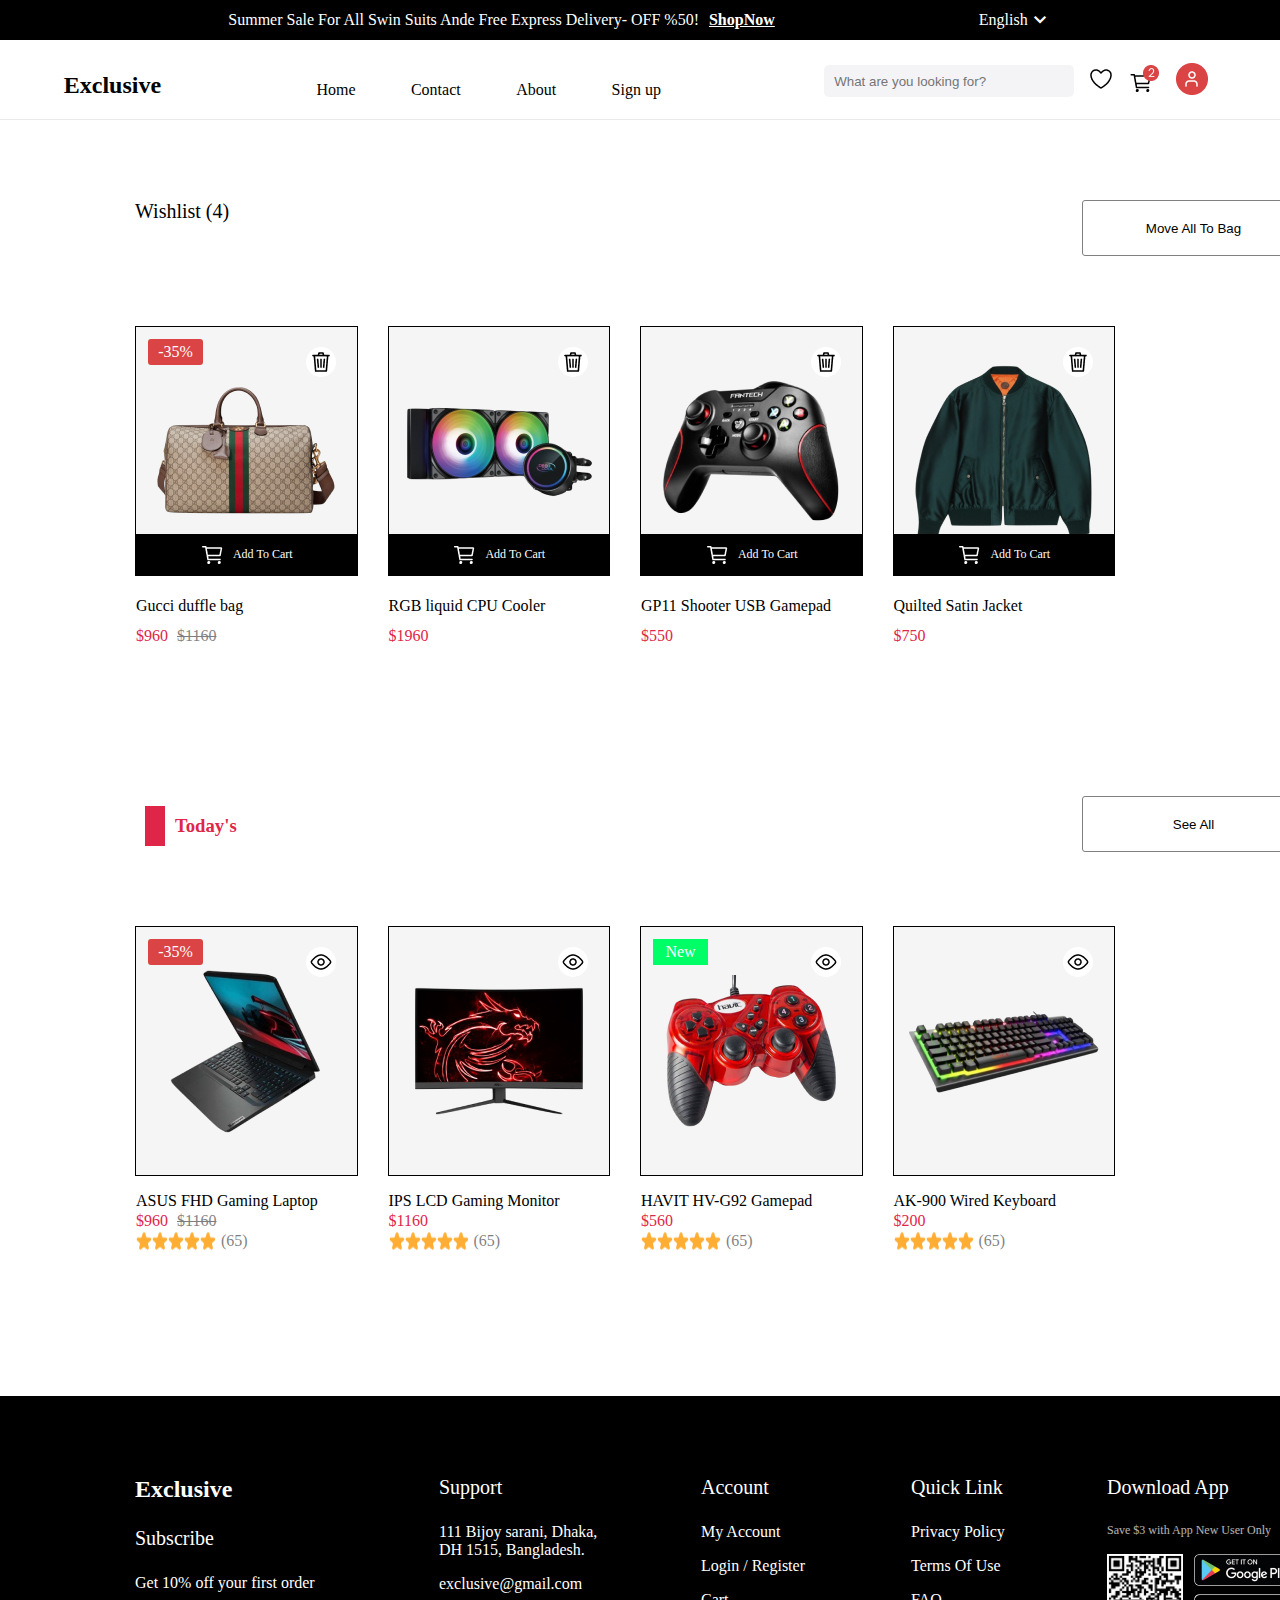
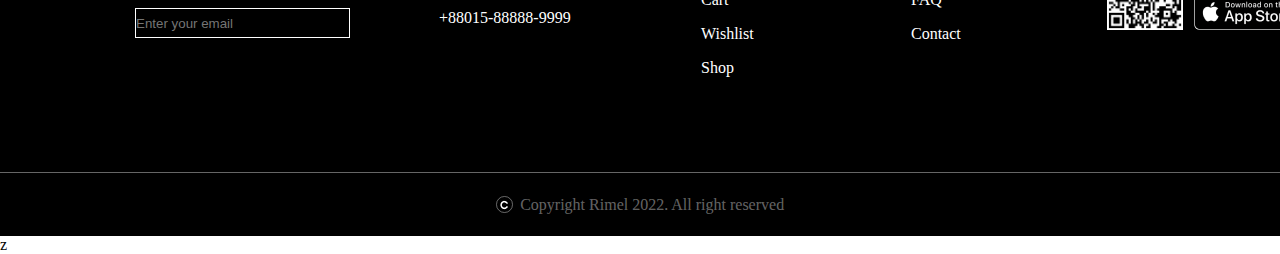
<file: wihslist/wihslist.html>
<!DOCTYPE html>
<html lang="en">
<head>
    <meta charset="UTF-8">
    <meta http-equiv="X-UA-Compatible" content="IE=edge">
    <meta name="viewport" content="width=device-width, initial-scale=1.0">
    <link rel="stylesheet" href="css/styles.css">
    <link rel="stylesheet" href="https://fonts.googleapis.com/css2?family=Material+Symbols+Outlined:opsz,wght,FILL,GRAD@48,400,0,0" />
    <title>wihslist</title>
</head>
<body>
    <header class="header">
        <div class="top-header">
            <p>Summer Sale For All Swin Suits Ande Free Express Delivery- OFF %50!<a href="" class="link-shop">ShopNow</a>
                <span class="language">English</span>
                <div class="top-header-icono"><span class="material-symbols-outlined ">expand_more</span></div>
            </p>
        </div>
        <nav class="nav">
            <h2 class="nav-title">Exclusive</h2>
            <ul class="nav-list">
                <li class="nav-list-item"><a href="">Home</a></li>
                <li class="nav-list-item"><a href="">Contact</a></li>
                <li class="nav-list-item"><a href="">About</a></li>
                <li class="nav-list-item"><a href="sign_up/sign_up.html" target="_blank">Sign up</a></li>
            </ul>
            <div class="div-search">
                <form action="">
                    <input type="search" class="search" placeholder="What are you looking for?" >
                </form>
                    <a href="/wihslist/wihslist.html" class="wihslist-cart"><img src="icons/header/Vector (13).png" alt="heart"></a>
                    <a href="/cart/cart.html" class="wihslist-cart"><img src="icons/header/Cart1 with buy.png" alt="buy"></a>
                    <div class="account_dropdown">
                        <a href="" class="wihslist-cart"><img src="icons/header/user.png" alt="user"></a>
                        <div class="account_dropdowndiv">
                            <div>
                                <img src="icons/header/user (1).png" alt="Account">
                                <p>Manage My Account</p>
                            </div>
                            <div>
                                <img src="icons/header/icon-mallbag.png" alt="Order">
                                <p>My Order</p>
                            </div>
                            <div>
                                <img src="icons/header/icon-cancel.png" alt="Cancellations">
                                <p>My Cancellations</p>
                            </div>
                            <div>
                                <img src="icons/header/Icon-Reviews.png" alt="Reviews">
                                <p>My Reviews</p>
                            </div>
                            <div>
                                <img src="icons/header/Icon-logout.png" alt="Logout">
                                <p>Logout</p>
                            </div>
                           
                        </div>
                    </div>
            </div>
        </nav>
    </header>
    <main>
        <section class="wishlist">
                <div class="flashsales wishlist-flashsales">
                    <h1>Wishlist (4)</h1>
                    <button>Move All To Bag</button>            
                </div>
                <div class="cards">
                    <div class="card">
                        <div class="discount">
                            <p>-35%</p>
                        </div>
                        <img src="icons/wishlist/547953_9C2ST_8746_001_082_0000_Light-Gucci-Savoy-medium-duffle-bag 1 (1).png" class="wishlist-card-product" alt="joystick">
                        <div class="elipse_1">
                            <img src="icons/wishlist/Vector (14).png" alt="heart">
                        </div>
                        <div class="wishlist-card-add">
                            <img src="icons/wishlist/Cart1 (1).png" alt="cart">
                            <p>Add To Cart</p>
                        </div>
                        <div class="descriptionCard">
                            <p>Gucci duffle bag</p>                    
                            <p class="wishlist-card-product-price">$960 <span class="wishlist-card-product-nodiscount">$1160</span></p>         
                        </div>  
                    </div>            
                    <div class="card">
                        <img src="icons/wishlist/gammaxx-l240-argb-1-500x500 1 (2).png" class="wishlist-card-product" alt="bag">
                        <div class="elipse_1">
                            <img src="icons/wishlist/Vector (14).png" alt="heart">
                        </div>
                        <div class="wishlist-card-add">
                            <img src="icons/wishlist/Cart1 (1).png" alt="cart">
                            <p>Add To Cart</p>
                        </div>
                        <div class="descriptionCard">
                            <p>RGB liquid CPU Cooler</p>                    
                            <p class="wishlist-card-product-price">$1960</p>         
                        </div>  
                    </div> 
                    <div class="card">
                        <img src="icons/wishlist/GP11_PRD3 1 (1).png" class="wishlist-card-product" alt="bag">
                        <div class="elipse_1">
                            <img src="icons/wishlist/Vector (14).png" alt="heart">
                        </div>
                        <div class="wishlist-card-add">
                            <img src="icons/wishlist/Cart1 (1).png" alt="cart">
                            <p>Add To Cart</p>
                        </div>
                        <div class="descriptionCard">
                            <p>GP11 Shooter USB Gamepad</p>                    
                            <p class="wishlist-card-product-price">$550</p>         
                        </div>  
                    </div> 
                    <div class="card">
                        <img src="icons/wishlist/698717_Z8A1X_3475_001_100_0000_Light-Reversible-quilted-satin-jacket 1 (1).png" class="wishlist-card-product" alt="bag">
                        <div class="elipse_1">
                            <img src="icons/wishlist/Vector (14).png" alt="heart">
                        </div>
                        <div class="wishlist-card-add">
                            <img src="icons/wishlist/Cart1 (1).png" alt="cart">
                            <p>Add To Cart</p>
                        </div>
                        <div class="descriptionCard">
                            <p>Quilted Satin Jacket</p>                    
                            <p class="wishlist-card-product-price">$750</p>         
                        </div>  
                    </div> 
                </div>
                

        </section>
        <section class="just_for_you">
            <div class="flashsales wishlist-flashsales">
                <div class="just_for_you-title">
                    <div class="redcard"></div>
                    <h3>Today's</h3>
                </div>                
                <button>See All</button>            
            </div>
            <div class="cards">
                <div class="card">
                    <div class="discount">
                        <p>-35%</p>
                    </div>
                    <img src="icons/just_for_you/ideapad-gaming-3i-01-500x500 1 (2).png" class="wishlist-card-product" alt="">
                    <div class="elipse_1">
                        <img src="icons/just_for_you/Quick View.png" alt="eye">
                    </div> 
                    <div class="descriptionCard">
                        <p>ASUS FHD Gaming Laptop</p>                    
                        <p class="wishlist-card-product-price">$960 <span class="wishlist-card-product-nodiscount">$1160</span></p>         
                        <div class="assessment">
                            <img src="icons/just_for_you/Vector (6).png" alt="star">
                            <img src="icons/just_for_you/Vector (6).png" alt="star">
                            <img src="icons/just_for_you/Vector (6).png" alt="star">
                            <img src="icons/just_for_you/Vector (6).png" alt="star">
                            <img src="icons/just_for_you/Vector (6).png" alt="star">
                            <p>(65)</p>
                        </div>    
                    </div>  
                </div>  
                <div class="card">
                    <img src="icons/just_for_you/g27cq4-500x500 1 (2).png" class="wishlist-card-product" alt="">
                    <div class="elipse_1">
                        <img src="icons/just_for_you/Quick View.png" alt="eye">
                    </div>
                   
                    <div class="descriptionCard">
                        <p>IPS LCD Gaming Monitor</p>                    
                        <p class="wishlist-card-product-price">$1160</p>         
                        <div class="assessment">
                            <img src="icons/just_for_you/Vector (6).png" alt="star">
                            <img src="icons/just_for_you/Vector (6).png" alt="star">
                            <img src="icons/just_for_you/Vector (6).png" alt="star">
                            <img src="icons/just_for_you/Vector (6).png" alt="star">
                            <img src="icons/just_for_you/Vector (6).png" alt="star">
                            <p>(65)</p>
                        </div>    
                    </div>  
                </div>  
                <div class="card">
                    <div class="new">
                        <p>New</p>
                    </div>
                    <img src="icons/just_for_you/g92-2-500x500 1 (1).png" class="wishlist-card-product" alt="">
                    <div class="elipse_1">
                        <img src="icons/just_for_you/Quick View.png" alt="eye">
                    </div>            
                    <div class="descriptionCard">
                        <p>HAVIT HV-G92 Gamepad</p>                    
                        <p class="wishlist-card-product-price">$560</p>         
                        <div class="assessment">
                            <img src="icons/just_for_you/Vector (6).png" alt="star">
                            <img src="icons/just_for_you/Vector (6).png" alt="star">
                            <img src="icons/just_for_you/Vector (6).png" alt="star">
                            <img src="icons/just_for_you/Vector (6).png" alt="star">
                            <img src="icons/just_for_you/Vector (6).png" alt="star">
                            <p>(65)</p>
                        </div>    
                    </div>  
                </div>  
                <div class="card">
                    <img src="icons/just_for_you/ak-900-01-500x500 1 (2).png" class="wishlist-card-product" alt="">
                    <div class="elipse_1">
                        <img src="icons/just_for_you/Quick View.png" alt="eye">
                    </div>
                   
                    <div class="descriptionCard">
                        <p>AK-900 Wired Keyboard</p>                    
                        <p class="wishlist-card-product-price">$200</p>         
                        <div class="assessment">
                            <img src="icons/just_for_you/Vector (6).png" alt="star">
                            <img src="icons/just_for_you/Vector (6).png" alt="star">
                            <img src="icons/just_for_you/Vector (6).png" alt="star">
                            <img src="icons/just_for_you/Vector (6).png" alt="star">
                            <img src="icons/just_for_you/Vector (6).png" alt="star">
                            <p>(65)</p>
                        </div>    
                    </div>  
                </div>  
        </section>
    </main>
    <footer>
        <div class="topdiv">
            <div class="topdiv-exclusive">
                <h1>Exclusive</h1>
                <h2>Subscribe</h2>
                <p>Get 10% off your first order</p>
                <form action="">
                    <input type="email" placeholder="Enter your email">
                </form>
            </div>
            <div class="topdiv-support">
                <h2>Support</h2>
                <p>111 Bijoy sarani, Dhaka,  DH 1515, Bangladesh.</p>
                <p>exclusive@gmail.com</p>
                <p>+88015-88888-9999</p>
            </div>
            <div class="topdiv-account">
                <h2>Account</h2>
                <p>My Account</p>
                <p>Login / Register</p>
                <p>Cart</p>
                <p>Wishlist</p>
                <p>Shop</p>
            </div>
            <div class="topdiv-quicklink">
                <h2>Quick Link</h2>
                <p>Privacy Policy</p>
                <p>Terms Of Use</p>
                <p>FAQ</p>
                <p>Contact</p>
            </div>
            <div class="topdiv-download">
                <h2>Download App</h2>
                <p>Save $3 with App New User Only</p>
                <div class="topdiv-download-app">

                </div>
                <div class="topdiv-download-social">
                    <img src="icons/footer/Qrcode 1.png" class="topdiv-download-social-qr" alt="QR">
                    <img src="icons/footer/png-transparent-google-play-store-logo-google-play-app-store-android-wallets-text-label-logo.png" class="topdiv-download-social-playstore" alt="play-store">
                    <img src="icons/footer/download-appstore.png" class="topdiv-download-social-appstore" alt="appstore">

                </div>
            </div>
        </div>
        <div class="bottondiv">
            <div>
                <img src="icons/footer/Vector (11).png" alt="">
            </div>
            <p>Copyright Rimel 2022. All right reserved</p>
        </div>

    </footer>z
</body>
</html>
</file>
<file: account dropdown/css/styles.css>
*{
    margin: 0;
    padding:0 ;
    box-sizing: border-box;
    
}

.top-header{
    display: flex;
    justify-content: center;
    align-items: center;
    width: 100%;
    height: 2.5rem;
    background-color: black;
    color: white;
}

.link-shop{
    color:inherit;
    font-weight: bolder;
    margin-left: 10px;
}
.language{
    margin-left: 200px;


}
.top-header-icono{
    display: flex;
    align-items: center;
}

.nav{
    width: 100%;
    height: 5rem;
    background-color: white;
    border-bottom:1px solid  #E9EAEC;
    display:flex;
    justify-content: space-around;
    align-items: flex-end;
    padding-bottom: 20px;

}
.nav-list{
    width: 400px;
    display: flex;
    justify-content: space-around;


}
.nav-list-item{
    list-style: none;
}

.nav-list-item a:hover{
    border-bottom:gray ;
}
.nav-list-item a{
    text-decoration: none;
    color: black;


}
.div-search{
    width: 400px;
    display: flex;
    justify-content: space-around;
    align-items: center;

}
.search{
    width: 250px;
    padding-left: 10px;
    height: 2rem;
    background-color: #F4F4F6;
    border-radius: 5px;
    border:none
}
.wihslist-cart{
    color: black;

}
.account_dropdown{
    position: relative;

}
.account_dropdowndiv{
    position: absolute;
    right: 0px;
    display: flex;
    flex-direction: column;
    justify-content: space-around;
    width: 224px;
    height: 0px;
    opacity: 0;
    background: linear-gradient(135deg, #C9B2F3 0%, #625875 50%, #312b3b 80%, #201c27 100%);
}

.account_dropdowndiv div{ 
    display: flex;
    align-items: center;
    margin-left: 20px;



}
.account_dropdowndiv div img{ 
    color: #000000;
}
.account_dropdowndiv div p{ 
    font-size: 14px;
    font-weight: 400;
    color: white;
    margin-left: 16px;


}
.account_dropdown:hover .account_dropdowndiv{
    opacity: 1;
    height: 208px;

}

.products{
    display: flex;

}
.products-list{
    width: 365px;
    border-right:1px solid  #E9EAEC;


}
.products-list ul{
    margin: 20px auto;
    border-right:1px solid  #E9EAEC;
    list-style: none;

}
.products-list-item {
    padding: 7px;
    padding-left: 135px;
    display: flex;
    justify-content: space-between;

    
}
.products-list-item a{
    text-decoration: none;   
    color: black; 
    display: block;
}

.iphone-14{
    display: flex;
    width: 892px;
    height: 344px;
    background-color: black;
    margin: 45px;
    color: white;

}
.iphone-14-description{
    margin-left: 4rem;
    width: 30%;
    display: flex;
    flex-direction: column;
    justify-content: center;
}
.iphone-14-description-title{
    display: flex;
    align-items: center;
    margin-bottom: 20px;

}

.iphone-14-description-title img{
    padding-right: 10px;
}

.iphone-14-description h1{
    font-size: 48px;
    margin-bottom: 20px;
}
.shopNow{
    display: flex;
    align-items: center;
    height: 30px;

}
.iphone-14-description a{
    text-decoration: none;
    color: white;
    padding-right: 10px;

}
.today{
    margin: 5rem;
    
}

.today-title{
    display: flex;
    align-items: center;
    margin: 10px;
    color: #DF2648;
}
.redcard{
    width: 20px;
    height: 40px;
    background-color: #DF2648;
    margin-right: 10px;
}

.flashsales{
    margin: 10px;

}
.flashsales h1{
font-size: 36px;
}
.cards{
    display: flex;
    height:400px ;
    flex-wrap: wrap;

   
}
.card{
    position: relative;
    background-color: #F5F5F5;
    width: 270px;
    height: 250px;
    margin: 10px;
    border:1px solid
}
.discount{
    position: absolute;
    top:12px;
    left: 12px;
    width: 55px;
    height: 26px;
    background-color: #DB4444;
    text-align: center;
    line-height: 26px;

}
.today-card-product{
    position: absolute;
    top:49px;
    left: 49px;
    Width:172px;
    Height:152px;

}

.elipse_1,.elipse_2{
    display: flex;
    align-items: center;
    justify-content: center;
    position: absolute;
    background-color: white;
    height: 30px;
    width: 30px;
    border-radius: 50%;
}

.elipse_1{
    top:12px;
    right: 12px;
}

.elipse_2{
    top:42px;
    right: 12px;
}

.elipse_2 img{
    width:19px ;
    height:16px ;


}
.descriptionCard{
    display: flex;
    flex-direction: column;
    justify-content: space-around;
    position: absolute;
    bottom: -96px;
    height: 80px;

}
.today-card-product-price{
    color: #DF2648
}

.today-card-product-nodiscount{
    color: black;
    opacity: 50%;
    margin-left: 5px;
    text-decoration: line-through;
}
.assessment{
    display: flex;

}
.assessment p{
    color: black;
    opacity: 50%;
    margin-left: 5px;

}

.categories{
    margin: 5rem;

}

.categories-title{
    display: flex;
    align-items: center;
    margin: 10px;
    color: #DF2648;
}
.categories-cards{
    display: flex;
}
.categories-card{
    border: 1px solid grey;
    width: 175px;
    height: 175px;
    margin: 10px;    
    display: flex;
    flex-direction: column;
    justify-content: center;
    align-items: center;
}
.month{
    margin: 5rem;
}

.month-title{
    display: flex;
    align-items: center;
    margin: 10px;
    color: #DF2648;
}
.month-flashsales{
    display: flex;
    justify-content: space-between;
}

.month-flashsales button{
    background-color:  #DB4444;
    width:159px ;
    height:56px ;
    border: none;
    border-radius: 3px;
    color: #FAFAFA;
}
.categoriescard{
    display: flex;
    background-color: black;
    height: 500px;
    width: 1170px;
    margin: 5rem;

}
.categoriescard-description{
    display: flex;
    flex-direction: column;
    justify-content: space-around;
    margin: 3rem;
    width: 420px;
    

}
.categoriescard-description>p{
    color:#00FF66;
    
}
.categoriescard-description h1{
    color:white;
    font-size: 48px;
}
.timediv{
    display: flex;
}
.timediv div{
    display: flex;
    flex-direction: column;
    align-items: center;
    justify-content: center;
    width: 62px;
    height: 62px;
    border-radius: 50%;
    background-color: #FFFFFF;
    margin-right: 10px;

}
.timediv-number{
    font-size: 16px;
    font-weight: 900;
}
.categoriescard button{
    width:171px ;
    height:56px ;
    color: white;
    background-color:  #00FF66;
    border: none;
    border-radius: 2px;

}

.categoriescard-img{
    margin:0 auto;
    
    width:500px ;
    height:500px ;
    opacity: 50%;
    border-radius: 50%;
    


}

.categoriescard-img img{
  
    margin:85px auto;


}

.ourproducts{
    margin: 5rem;
    
}
.ourproducts-title{
    display: flex;
    align-items: center;
    margin: 10px;
    color: #DF2648;
}


.new{
    position: absolute;
    top:12px;
    left: 12px;
    width: 55px;
    height: 26px;
    background-color:#00FF66   ;
    color: white;
    text-align: center;
    line-height: 26px;

}
.featured{

    margin: 5rem;

}
.featured-title{
    display: flex;
    align-items: center;
    margin: 10px;
    color: #DF2648;
}
.featured-div{
    display: flex;
    justify-content: space-between;
    Width:1170px;
    Height:600px
}
.featured-div-right ,.featured-div-left{
    width:570px ;
    height:600px ;

}

.featured-div-left{
    position: relative;
    background-color: black;

}
.featured-div-left img{
    position: absolute;
    left: 29px;
    top:75px

}

.featured-div-left-description{
    display: flex;
    flex-direction: column;
    justify-content: space-between;   
    position: absolute;
    left: 29px;
    top:440px;
    height: 130px;
    width: 242px;

}

.featured-div-left-description h1{
   font-size: 24px;
   font-weight: 600;
   color: white;
}

.featured-div-left-description p{
    font-size: 14px;
    font-weight: 400;
    color: white;
 }

 .featured-div-left-description a{
    font-size: 16px;
    font-weight: 500;
    color: white;
 }
 


.featured-div-right{
    display: flex;
    flex-direction: column;
    justify-content: space-between;
}


.featured-div-right > div{
   
    width:570px ;
    height:286px ;
}

.featured-div-right-women{
    position: relative;
    background-color: #0D0D0D;
    display: flex;

}

.featured-div-right-women-description{
    display: flex;
    flex-direction: column;
    justify-content: space-between;   
    position: absolute;
    left: 29px;
    top:138px;
    width: 255px;
    height: 122px;
    z-index: 1;

}
.featured-div-right-women-description h1{
    font-size: 24px;
    font-weight: 600;
    color: white;
 }
 
 .featured-div-right-women-description p{
     font-size: 14px;
     font-weight: 400;
     color: white;
  }
 
  .featured-div-right-women-description a{
     font-size: 16px;
     font-weight: 500;
     color: white;
  }

.featured-div-right-women img{
    position: absolute;
    top: 0;
    right: 0;
    z-index: 0;

}


.featured-div-right-down{
    display: flex;
    justify-content: space-between;
}

.featured-div-right-down > div{
   
    width:270px ;
    height:284px ;
    border: 1px solid;
    position: relative;
    background-color: #000000;

}

.featured-div-right-speakers img{
    position: absolute;
    top:31px ;
    left:40px ;
}

.featured-div-right-perfume img{
    position: absolute;
    top:38px ;
    left:34px ;
}
.featured-div-right-down-description{
    display: flex;
    flex-direction: column;
    justify-content: space-between;   
    position: absolute;
    left: 24px;
    top:175px;
    width: 255px;
    height: 122px;
    height: 87px;
}

.featured-div-right-down-description h1{
    font-size: 24px;
    font-weight: 600;
    color: white;
 }
 
 .featured-div-right-down-description p{
     font-size: 14px;
     font-weight: 400;
     color: white;
  }
 
  .featured-div-right-down-description a{
     font-size: 16px;
     font-weight: 500;
     color: white;
  }

.delivery-card{
    display: flex;
    justify-content: space-around;
    margin:140px auto;
    width:943px ;
    height:141px ;

}
  .delivery-carddiv-circ{
    display: flex;
    justify-content: center;
    align-items: center;
    width: 80px;
    height: 80px;
    background-color: gray;
    border-radius: 50%;

  }
  .delivery-carddiv-circ-circblack{
    position: relative;
    display:flex ;
    justify-content: center;
    align-items: center;
    width: 58px;
    height: 58px;
    background-color: black;
    border-radius: 50%;

  }
  .delivery-carddiv-circ-circblack img{
    
    position: absolute;
   

  }
  .delivery-carddiv h1{
    margin-top:24px ;
    margin-bottom:8px ;


  }

  footer{
    height:440px;
    background-color: black;
    width: 100%;
  }
  .topdiv{
    margin: 0 ;
    position: relative;
    height: 376px;
    color: white;
    display: flex;
   
}
.topdiv h1,.topdiv h2{
    margin-bottom: 24px;

}

.topdiv h1{
    font-size: 24px;
    font-weight: 700;

}
.topdiv h2{
    font-size: 20px;
    font-weight: 500;

}
.topdiv p{
    margin-bottom: 16px;

}
.topdiv-exclusive{
    position: absolute;
    top:80px ;
    left:135px ;
    width: 215px;
}
.topdiv-exclusive input{
    background-color: #000000;
    border: 1px solid white;
    width: 100%;
    height:30px ;

}
.topdiv-support{
    position: absolute;
    top:80px ;
    left:439px ;
    width: 175px;
}
.topdiv-account{
    position: absolute;
    top:80px ;
    left:701px ;
    width: 123px;
}
.topdiv-quicklink{
    position: absolute;
    top:80px ;
    left:911px ;
    width: 109px;
}
.topdiv-download{
    position: absolute;
    top:80px ;
    left:1107px ;
    width: 194px;
}
.topdiv-download p{
    opacity: 0.7;
    font-size: 12px;
    font-weight: 500;

}
.topdiv-download-social{
    position: relative;
    width:193px ;
    height:76px ;

}


.topdiv-download-social-qr{
    position: absolute;
    top: 0;
    left: 0;
    height:76px ;

}
.topdiv-download-social-playstore{
    position: absolute;
    top: 0;
    right: 0;
}
.topdiv-download-social-appstore{
    position: absolute;
    right: 0;
    bottom: 0;
}
.bottondiv{
    border-top: 1px solid rgba(255, 255, 255, 0.4);
    height: 64px;
    color: rgba(255, 255, 255, 0.4);
    display: flex;
    justify-content: center;
    align-items: center;
}

.bottondiv div{
    display: flex;
    justify-content: center;
    align-items: center;
    margin-right: 7.67px;
    Width:16.67px;
    Height:16.67px;
    border: 1px solid rgba(255, 255, 255, 0.4);
    border-radius: 50%;
}
</file>
<file: about/css/styles.css>
*{
    margin: 0;
    padding:0 ;
    box-sizing: border-box;
}


section{
    
    margin:80px 135px;
    width: 1170px;

}
.cart-homelink{
    text-decoration: none;
    color: black;
    opacity: .5;
}

.ourstory{
    display: flex;
    justify-content: space-between;
    width: 1205px;    
}


.ourstory-text{
    display: flex;
    flex-direction: column;

}
.ourstory-text h1{
    font-size: 54px;
    font-weight:600 ;
    margin-bottom: 40px;

}
.ourstory-text p{
    font-size: 16px;
    font-weight:400 ;
    margin-bottom: 24px;

}
.ourstory img{
    margin-left: 75px;
    width: 705px;    
}

.numbers{
    display: flex;
    justify-content: space-between;
    width: 1170px;
    height: 230px;

}
.numbers-card {
    position: relative;
    border: 1px solid #828282;
    border-radius: 4px;
    width: 270px;
    height: 230px;

}
.numbers-card-circborder{
    position: absolute;
    top: 32px;
    left: 95px;
    display: flex;
    justify-content: center;
    align-items: center;
    background-color: gray;
   
    width: 80px;
    height: 80px;
    border-radius: 50%;
   
}
.numbers-card-circ{
    
    display: flex;
    justify-content: center;
    align-items: center;
    background-color: black;
    width: 58px;
    height: 58px;
    border-radius: 50%;

}
.numbers-card h1{
    position: absolute;
    top: 136px;
    left: 103px;
    font-size: 32px;
    font-weight: 700px;
}
.numbers-card p{
    position: absolute;
    top: 174px;
    left: 35px;
    font-size: 16px;
    font-weight: 400px;
}

.numbers-cardred{
    background-color: rgba(219, 68, 68, 1);
    color: white;
}
.numbers-card-circred{
    background-color: white;

}
.members{
    display: flex;
    justify-content:space-between ;
    width:1170px;

}
.members-card img{
    margin-bottom: 32px;
}
.members-card h1{
    margin-bottom: 8px;
}
.members-card p{
    margin-bottom: 20px;
}

.members-card-social{
    display: flex;
    justify-content: space-between;
    width: 104px;

}
</file>
<file: account/css/styles.css>
*{
    margin: 0;
    padding:0 ;
    box-sizing: border-box;
}


section{
    display: flex;
    margin:80px 135px;
    width: 1170px;

}
.sectionhead{
    margin:80px 135px;

    display: flex;
    justify-content: space-between;

}

.sectionhead span{
    color: rgba(219, 68, 68, 1);
}

.cart-homelink{
    text-decoration: none;
    color: black;
    opacity: .5;
}


.accountlist{
    width: 300px;

}

li{
    list-style: none;
}
.accountlist-title a{
    text-decoration: none;
    font-size: 16px;
    font-weight: 500;
    color: black;
}
.accountlist-items,.orderslist-items{
    display: flex;
    flex-direction: column;
    justify-content: space-between;
    margin:16px 35px ;
    width: 165px;
    opacity: .5;
}
.accountlist-items{
    height:88px;

}
.orderslist-items{
    height:56px;

}

.accountform{
    box-shadow: 0px 1px 13px 0px rgba(0, 0, 0, 0.05);
    width:870px;
    height:630px;
}
.accountform input{
    background-color: rgba(245, 245, 245, 1);
    border-radius: 4px;
    border: none;
    outline: none;
    height:50px ;

}
.accountform h1{
    font-weight: 500;
    font-size:20px    ;
    color: rgba(219, 68, 68, 1);
    margin-left: 80px;
    margin-top: 40px;    
    margin-bottom: 16px;

}
.accountform form{
    width: 710px;
    margin-left: auto;
    margin-right: auto;
}
.accountform-inf{
    display: flex;
    justify-content: space-between;
    width: 100%;
    margin-bottom: 24px;


}
.accountform-inf-div {
    display: flex;
    flex-direction: column;
    justify-content: space-between;
    width:330px;
    height:86px ;


}
.accountform-password{
    display: flex;
    flex-direction: column;

}
.accountform-password input{
    width: 100%;
    margin-bottom: 16px;
}
.accountform-button{
    display: flex;
    justify-content: space-between;
    align-items: center;
    float: right;
    width: 303px;
    height:56px ;
}
.accountform-button-cancel{
    border: none;
    background-color: white;
    cursor: pointer;
}
.accountform-button-save{
    cursor: pointer;
    width: 214px;
    height: 56px;
    background-color: rgba(219, 68, 68, 1);
    border: none;
    border-radius: 4px;
    color: white;
    
}
</file>
<file: cart/css/styles.css>
section{
    margin-left: 135px;
}

.cart p{
    margin: 85px 0px;
    font-size: 14px;
    font-weight: 400;
}
.cart-homelink{
    text-decoration: none;
    opacity: .5;
}
table{
    display: flex;
    flex-direction: column;
    gap: 40px;    
    width: 1170px;
    height:356px ;
}

table tr{
    width: 100%;
    display: flex;
    box-shadow: 0px 1px 13px rgba(0, 0, 0, 0.05);
}
table thead tr{
    height: 72px;

} 
table tbody {
    display: flex;
    flex-direction: column;
    gap: 40px;    
} 
table tbody tr{
    height: 102px;
} 

table tr th, table tr td{
    display: flex;
    align-items: center;
    font-size: 16px;
    font-weight: 400;
   
}

.product{
    display: flex;
    justify-content: space-between;
    margin-left: 40px;
    width:168px ;

}

.price{

    margin-left: 175px;
}

.quantity{
    width: 72px;
    margin-left: 284px;
}
.quantity input{
    width: 72px;
    height: 24px;

    outline: 1px solid hsl(0, 0%, 70%);

}
.subtotal{

    margin-left: 284px;


}
.buyoptions{
    display: flex;
    justify-content: space-between;
    height: 56px;
    margin-top: 24px;
    width: 1170px; 
}
.buyoptions-return,.buyoptions-update{
    background-color: white;
    text-align: center;
    border-color: rgba(0, 0, 0, 0.5);
    border-radius: 4px;
}
.buyoptions-return{
    width: 218px;
}

.buyoptions-update{
    width: 195px;
}
.pay{
    margin-top: 80px;
    margin-bottom: 140px;
    display: flex;
    justify-content: space-between;
    width: 1170px; 

}
.cupon{
    display: flex;
    justify-content: space-between;
    width: 527px;
    height: 56px;
}

.cupon input{
    
    width: 300px;
    height: 56px;
    border-radius: 4px;

}


.cupon button{
    width: 211px;
    background-color: rgba(219, 68, 68, 1);
    color: white;
    border: none;
    border-radius: 4px;

}

.carttotal{
    border: 1.5px solid black ;
    border-radius: 4px;

    width: 470px;
    height: 324px;
}
.carttotal h3{
    font-weight: 500;
    font-size: 20px;
    margin-top: 32px;
    margin-left: 24px;
}

.pay-subtotal,.shipping,.total{
    margin: 0 auto;
    display: flex;
    justify-content: space-between;
    align-items: center;
    width: 422px;
    height: 56px;
    border-bottom:1px solid black ;

}

.carttotal button{
    margin-top: 16px ;
    margin-left: 100px;
    text-align: center;
    width: 260px;
    height: 56px;
    background-color: rgba(219, 68, 68, 1);
}
</file>
<file: checkout/css/styles.css>
*{
    margin: 0;
    padding:0 ;
    box-sizing: border-box;
}


section{
    
    margin:80px 135px;
    width: 1170px;

}
.cart-homelink{
    text-decoration: none;
    color: black;
    opacity: .5;
}


section h1{
    margin-top:80px ;
    font-size: 36px;
    font-weight: 500;

}
.billingdetails{
    margin-top:48px ;

    display: flex;
    justify-content: space-between;
    width: 100%;
    
}

.billingdetails-form{
    
    width:470px ;
    height: 814px;

}


.billingdetails-form-input{
    display: flex;
    flex-direction: column;
    height: 82px;
    margin-bottom: 32px;
}
.billingdetails-form-input label{
    line-height: 32px;
    height: 32px;
    background-color: white;
    opacity: .4;
}
.billingdetails-form-input input{
    width: 100%;
    height: 50px;
    background-color: rgba(245, 245, 245, 1);
    border-radius:4px ;
    border: none;
}
.billingdetails-pay{

    width:527px ;
    height: 600px;
}
.checkbox{
    cursor: pointer;
    width: 24px;    
    height: 24px;
    border: 2px solid #888;
}
.checkbox:checked {
    accent-color: rgb(219, 68, 68);
  }
  .divcheckbox{
   display: flex;
   align-items: center;
   justify-content: space-between;
   width: 370px;    
    
}

  .divcheckbox label{
    font-size: 16px;
  }

.billingdetails-paydiv{
    display: flex;
    flex-direction: column;
    justify-content: space-between;
    align-items: center;
    width: 425px;
    height: 140px;
    margin-bottom: 32px;

}
.billingdetails-paydiv-product{
    display: flex;
    justify-content: space-between;
    width: 100%;

}
.billingdetails-paydiv-product-description{
    display: flex;
    justify-content: space-between;
    align-items: center;
    width: 347px;
    font-size: 16px;
    font-weight: 400;

}

.details-paydiv-product-pricediv{
    display: flex;
    justify-content: space-between;
    font-size: 16px;
    font-weight: 400;
    margin-bottom: 16px;

}
.details-paydiv-product-pricedivborderbotton{
    border-bottom: 1px solid gray;
    padding-bottom: 16px;

}
.billingdetails-pay-form-div{
    display: flex;
    justify-content: space-between;
    align-items: center;
    height: 28px;
    margin-bottom: 32px;    
}
.billingdetails-pay-form-div-cash,.billingdetails-pay-form-div-bank{
    display: flex;
    justify-content: space-between;
    align-items: center;
    height: 28px;
    font-size: 16px;

}

.billingdetails-pay-form-div-bank{
    width: 80px;
}

.billingdetails-pay-form-div-cash{
    width: 154px;

}
.billingdetails-pay-form-div input{
    height: 24px;
    width: 24px;
}

.billingdetails-pay-form-coupon{
    display: flex;
    justify-content: space-between;
    width: 527px;
    height: 56px;
    margin-bottom: 32px;
}

.billingdetails-pay-form-coupon input{
    width: 300px;
    border: 2px solid #828282;
    border-radius: 4px;
    outline: none;

}

.billingdetails-pay-form-coupon button{
    width: 211px;
    background-color: rgba(219, 68, 68, 1);
    border: none;
    border-radius: 4px;
    font-size: 16px;
    color: white;


}
.billingdetails-pay-form-placeorderbutton{
    
    width: 190px;
    height: 56px;
    background-color: rgba(219, 68, 68, 1);
    border: none;
    border-radius: 4px;
    font-size: 16px;
    color: white;
}
</file>
<file: contact/css/styles.css>
*{
    margin: 0;
    padding:0 ;
    box-sizing: border-box;
}


section{
    display: flex;
    margin:80px 135px;
    width: 1170px;

}
.cart-homelink{
    text-decoration: none;
    color: black;
    opacity: .5;
}
.contact{
    display: flex;
    justify-content: space-between;
    width: 1170px;
}
.contact-inf,.contact-form{
    box-shadow: 0px 1px 13px 0px rgba(0, 0, 0, 0.05);

}

.contact-inf{
    width: 340px;
    height: 457px;
    display: flex;
    flex-direction: column;
    align-items: center;
}




.contact-inf-call,.contact-inf-write{
    width: 270px;
  
}
.contact-inf-call{
    border-bottom:1px solid gray ;
    height: 154px;
    margin-top: 40px;
}

.contact-inf-divstitle{
    width: 135px;
    height: 40px;
    display: flex;
    justify-content: space-between;
    align-items: center;
    margin-bottom: 24px;


}

.contact-inf-divstitle h1{
  font-size: 16px;
  font-weight: 500;


}

.contact-inf p{
    font-size: 14px;
    font-weight: 400;
    margin-bottom: 16px;

  }
  
.contact-inf-write{
  margin-top: 32px;
}


.contact-form{
    display: flex;
    flex-direction: column;
    align-items: center ;
    width: 800px;
    height: 457px;
}
.contact-form-datesdiv{
    margin-top: 40px;
    width: 737px;
    height: 50px;
    display: flex;
    justify-content: space-between;
}
.contact-form-datesdiv input{
    width: 235px;
    height: 50px;
    outline: none;
    border: none;
    background-color: rgba(245, 245, 245, 1);
    border-radius: 4px;
}

.contact-form-massage{
    resize: none;
    border: none;
    outline: none;
    margin-top: 32px;
    width: 737px;
    height: 207px;
    background-color: rgba(245, 245, 245, 1);
    border-radius: 4px;
}

.contact-form button{
    float: right;
    border: none;
    color: white;
    margin-top: 32px;
    width: 215px;
    height: 56px;
    background-color: rgba(219, 68, 68, 1);
    border-radius: 4px;
}
</file>
<file: productdetails/css/styles.css>
*{
    margin: 0;
    padding:0 ;
    box-sizing: border-box;
}


section{
    margin:80px 135px;
    width: 1170px;

}
.cart-homelink{
    text-decoration: none;
    color: black;
    opacity: .5;
}
.product_details{
    display: flex;
}



.product_details-img{
    display: flex;
    flex-direction: column;
    justify-content: space-between;
    width: 170px;
    height: 600px;
    margin-right: 30px;

}
.product_details-description{
    margin-left: 70px;
    width: 400px;
    height: 600px;

}

.product_details-description-div{
    width: 100%;
    height: 212px;
    border-bottom:1px solid black ;

}
.product_details-description-div h1{
    font-size: 24px;
    font-weight: 600;
    margin-bottom: 16px;
}

.product_details-description-div-reviews{
    display: flex;
    width: 290px;
    gap: 16px;
    margin-bottom: 17px;
}
.product_details-description-div-reviews-stars{
    display: flex;
    width: 203px;
    height: 21px;
}
.product_details-description-div-reviews img{
    width: 20px;
    height: 20px;
}

.product_details-description-div-reviews > p{
    border-left:1px solid black ;
    padding-left: 16px;
    color: rgba(0, 255, 102, 1);
    opacity: .6;
    font-size: 14px;
    line-height: 21px;
}

.product_details-description-div h2{
    font-size: 24px;
    margin-bottom: 24px;

}
.product_details-description-div > p{
    margin-bottom: 24px;

}
.product_details-description-div-buy-colors{
    display: flex;
    justify-content: space-between;
    width: 155px;
    margin-bottom: 24px;

}

.product_details-description-div-buy-colors p{
    font-size: 20px;
}
.product_details-description-div-buy-size{
    display: flex;
    justify-content: space-between;
    align-items: center;
    width: 296px;
    height: 32px;
    margin-bottom: 24px;

}

.product_details-description-div-buy-size p{
    font-size: 20px;

}

.product_details-description-div-buy-sizedivs{
    display: flex;
    justify-content: space-between;
    align-items: center;
    width: 224px;
    height: 32px;
}
.product_details-description-div-buy-sizediv{
    text-align: center;
    line-height: 32px;
    width: 32px;
    height: 32px;
    border-radius: 4px;
    border: 1px solid rgba(0, 0, 0, 0.5);

}

.product_details-description-div-buy-sizediv :hover{

    background-color: rgba(219, 68, 68, 1);
    color: white;
}

.product_details-description-div-buy-button{
    display: flex;
    justify-content: space-between;
    width: 100%;
    height: 44px;
    margin-bottom: 40px;

}
.product_details-description-div-buy-button-amount{
    display: flex;
    width: 159px;
    height: 44px;
    border-radius: 4px;
    border: 1px solid rgba(0, 0, 0, 0.5);
}
.amount{
    display: flex;
    justify-content: center;
    align-items: center;
    width: 80px;
    border-left: 1px solid rgba(0, 0, 0, 0.5);
    border-right: 1px solid rgba(0, 0, 0, 0.5);

}

.minus,.plus{
    display: flex;
    justify-content: center;
    align-items: center;
    width: 41px;
    height: 42px;
}

.plus {
    background-color: rgba(219, 68, 68, 1);

}

.product_details-description-div-buy-buttonbuy{
    width: 165px;
    height: 44px;
    border-radius: 4px;
    background-color: rgba(219, 68, 68, 1);
    border: none; 
    color: white;
    font-size: 16px;
}

.product_details-description-div-buy-buttonlike{
    width: 40px;
    height: 40px;
    background-color: white;
    border: 1px solid rgba(0, 0, 0, 0.5);
    border-radius: 4px;
}
.product_details-description-div-delivery{
    width: 399px;
    height: 180px;
    border-radius: 4px;
    border: 1px solid rgba(0, 0, 0, 0.5);
}
.product_details-description-div-deliverydiv{
    display: flex;
    align-items: center;
    width: 399px;
    height: 90px;
    border-radius: 4px;

}

.product_details-description-div-deliverydiv img{

margin: 0 20px;
}

.product_details-description-div-deliverydiv-text h4{

font-size:16px ; 
font-weight: 500;
}

.product_details-description-div-deliverydiv-text p{    
    font-size:12px ; 
    font-weight: 500;
    
}

.today{
    margin: 5rem;
    
}

.today-title{
    display: flex;
    align-items: center;
    margin: 10px;
    color: #DF2648;
}
.redcard{
    width: 20px;
    height: 40px;
    background-color: #DF2648;
    margin-right: 10px;
}

.flashsales{
    margin: 10px;

}
.flashsales h1{
font-size: 36px;
}
.cards{
    display: flex;
    height:400px ;
    flex-wrap: wrap;

   
}
.card{
    position: relative;
    background-color: #F5F5F5;
    width: 270px;
    height: 250px;
    margin: 10px;
    border:1px solid
}
.discount{
    position: absolute;
    top:12px;
    left: 12px;
    width: 55px;
    height: 26px;
    background-color: #DB4444;
    text-align: center;
    line-height: 26px;

}
.today-card-product{
    position: absolute;
    top:49px;
    left: 49px;
    Width:172px;
    Height:152px;

}

.elipse_1,.elipse_2{
    display: flex;
    align-items: center;
    justify-content: center;
    position: absolute;
    background-color: white;
    height: 30px;
    width: 30px;
    border-radius: 50%;
}

.elipse_1{
    top:12px;
    right: 12px;
}

.elipse_2{
    top:42px;
    right: 12px;
}

.elipse_2 img{
    width:19px ;
    height:16px ;


}
.descriptionCard{
    display: flex;
    flex-direction: column;
    justify-content: space-around;
    position: absolute;
    bottom: -96px;
    height: 80px;

}
.today-card-product-price{
    color: #DF2648
}

.today-card-product-nodiscount{
    color: black;
    opacity: 50%;
    margin-left: 5px;
    text-decoration: line-through;
}
.assessment{
    display: flex;

}
.assessment p{
    color: black;
    opacity: 50%;
    margin-left: 5px;

}
</file>
<file: wihslist/css/styles.css>
*{
    margin: 0;
    padding:0 ;
    box-sizing: border-box;
    
}

.top-header{
    display: flex;
    justify-content: center;
    align-items: center;
    width: 100%;
    height: 2.5rem;
    background-color: black;
    color: white;
}

.link-shop{
    color:inherit;
    font-weight: bolder;
    margin-left: 10px;
}
.language{
    margin-left: 200px;


}
.top-header-icono{
    display: flex;
    align-items: center;
}

.nav{
    width: 100%;
    height: 5rem;
    background-color: white;
    border-bottom:1px solid  #E9EAEC;
    display:flex;
    justify-content: space-around;
    align-items: flex-end;
    padding-bottom: 20px;

}
.nav-list{
    width: 400px;
    display: flex;
    justify-content: space-around;


}
.nav-list-item{
    list-style: none;
}

.nav-list-item a:hover{
    border-bottom:gray ;
}
.nav-list-item a{
    text-decoration: none;
    color: black;


}
.div-search{
    width: 400px;
    display: flex;
    justify-content: space-around;
    align-items: center;

}
.search{
    width: 250px;
    padding-left: 10px;
    height: 2rem;
    background-color: #F4F4F6;
    border-radius: 5px;
    border:none
}
.wihslist-cart{
    color: black;

}
.account_dropdown{
    position: relative;

}
.account_dropdowndiv{
    position: absolute;
    right: 0px;
    display: flex;
    flex-direction: column;
    justify-content: space-around;
    width: 224px;
    height: 0px;
    opacity: 0;
    background: linear-gradient(135deg, #C9B2F3 0%, #625875 50%, #312b3b 80%, #201c27 100%);
}

.account_dropdowndiv div{ 
    display: flex;
    align-items: center;
    margin-left: 20px;



}
.account_dropdowndiv div img{ 
    color: #000000;
}
.account_dropdowndiv div p{ 
    font-size: 14px;
    font-weight: 400;
    color: white;
    margin-left: 16px;


}
.account_dropdown:hover .account_dropdowndiv{
    opacity: 1;
    height: 208px;

}


.wishlist{
    margin-top: 80px;
}

.flashsales{
    margin: 10px;

}
.flashsales h1{
    font-size: 20px;
    font-weight: 400;
}


.wishlist-flashsales{

    display: flex;
    justify-content: space-between;
    margin-left: 135px;
    width: 1170px; ;
}

.wishlist-flashsales button{

    background-color: white;
    width:223px ;
    height:56px ;
    border:1px solid gray;
    border-radius: 3px;
}

.cards{
    display: flex;
    margin: 70px 135px ;
    height:400px ;

   
}
.card{
    position: relative;
    display: flex;
    justify-content: center;
    align-items: center;
    background-color: #F5F5F5;
    width: 270px;
    height: 250px;
    margin-right: 30px;
    border:1px solid
}
.discount{
    position: absolute;
    top:12px;
    left: 12px;
    width: 55px;
    height: 26px;
    background-color: #DB4444;
    text-align: center;
    line-height: 26px;
    color: white;
    border-radius: 3px;

}

.elipse_1{
    display: flex;
    align-items: center;
    justify-content: center;
    position: absolute;
    background-color: white;
    height: 30px;
    width: 30px;
    border-radius: 50%;
}

.elipse_1{
    top:20px;
    right: 21px;
}
.wishlist-card-add{
    position: absolute;   
    bottom: 0px;
    display: flex;
    justify-content: center;
    align-items: center;
    width: 100%;
    height: 41px;
    background-color: #000000;
    color:white;


}

.wishlist-card-add p{
    font-size:12px ;
    font-weight: 400;
    margin-left: 8px;


}

.descriptionCard{
    display: flex;
    flex-direction: column;
    justify-content: space-around;
    position: absolute;
    left: 0;
    bottom: -76px;
    height: 60px;

}
.wishlist-card-product-price{
    color: #DF2648
}

.wishlist-card-product-nodiscount{
    color: black;
    opacity: 50%;
    margin-left: 5px;
    text-decoration: line-through;
}
.assessment{
    display: flex;

}
.assessment p{
    color: black;
    opacity: 50%;
    margin-left: 5px;

}

.just_for_you-title{
    display: flex;
    align-items: center;
    margin: 10px;
    color: #DF2648;
}
.redcard{
    width: 20px;
    height: 40px;
    background-color: #DF2648;
    margin-right: 10px;
}
.new{
    position: absolute;
    top:12px;
    left: 12px;
    width: 55px;
    height: 26px;
    background-color:#00FF66   ;
    color: white;
    text-align: center;
    line-height: 26px;

}

footer{
    height:440px;
    background-color: black;
    width: 1;
  }
  .topdiv{
    width: 1440px;
    margin: 0 auto;
    position: relative;
    height: 376px;
    color: white;
    display: flex;
   
}
.topdiv h1,.topdiv h2{
    margin-bottom: 24px;

}

.topdiv h1{
    font-size: 24px;
    font-weight: 700;

}
.topdiv h2{
    font-size: 20px;
    font-weight: 500;

}
.topdiv p{
    margin-bottom: 16px;

}
.topdiv-exclusive{
    position: absolute;
    top:80px ;
    left:135px ;
    width: 215px;
}
.topdiv-exclusive input{
    background-color: #000000;
    border: 1px solid white;
    width: 100%;
    height:30px ;

}
.topdiv-support{
    position: absolute;
    top:80px ;
    left:439px ;
    width: 175px;
}
.topdiv-account{
    position: absolute;
    top:80px ;
    left:701px ;
    width: 123px;
}
.topdiv-quicklink{
    position: absolute;
    top:80px ;
    left:911px ;
    width: 109px;
}
.topdiv-download{
    position: absolute;
    top:80px ;
    left:1107px ;
    width: 194px;
}
.topdiv-download p{
    opacity: 0.7;
    font-size: 12px;
    font-weight: 500;

}
.topdiv-download-social{
    position: relative;
    width:193px ;
    height:76px ;

}


.topdiv-download-social-qr{
    position: absolute;
    top: 0;
    left: 0;
    height:76px ;

}
.topdiv-download-social-playstore{
    position: absolute;
    top: 0;
    right: 0;
}
.topdiv-download-social-appstore{
    position: absolute;
    right: 0;
    bottom: 0;
}
.bottondiv{
    border-top: 1px solid rgba(255, 255, 255, 0.4);
    height: 64px;
    color: rgba(255, 255, 255, 0.4);
    display: flex;
    justify-content: center;
    align-items: center;
}

.bottondiv div{
    display: flex;
    justify-content: center;
    align-items: center;
    margin-right: 7.67px;
    Width:16.67px;
    Height:16.67px;
    border: 1px solid rgba(255, 255, 255, 0.4);
    border-radius: 50%;
}
</file>
